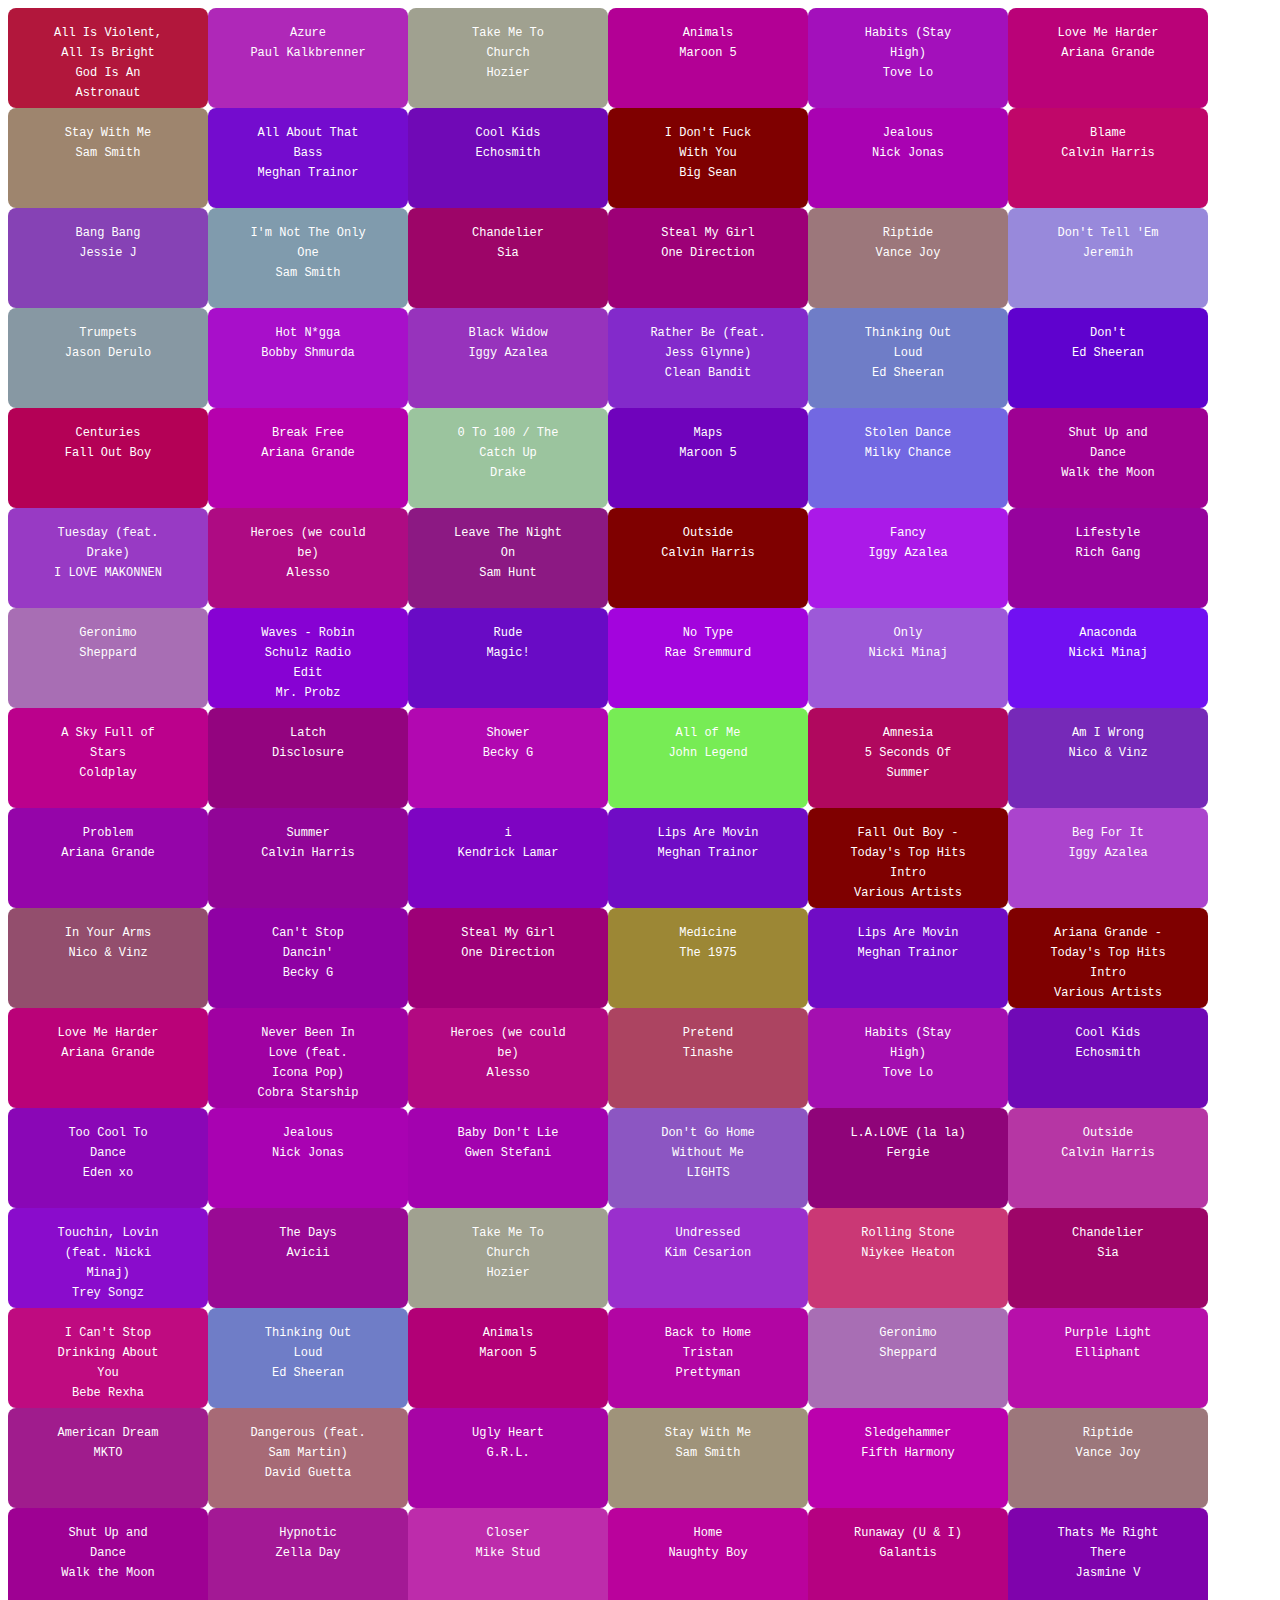
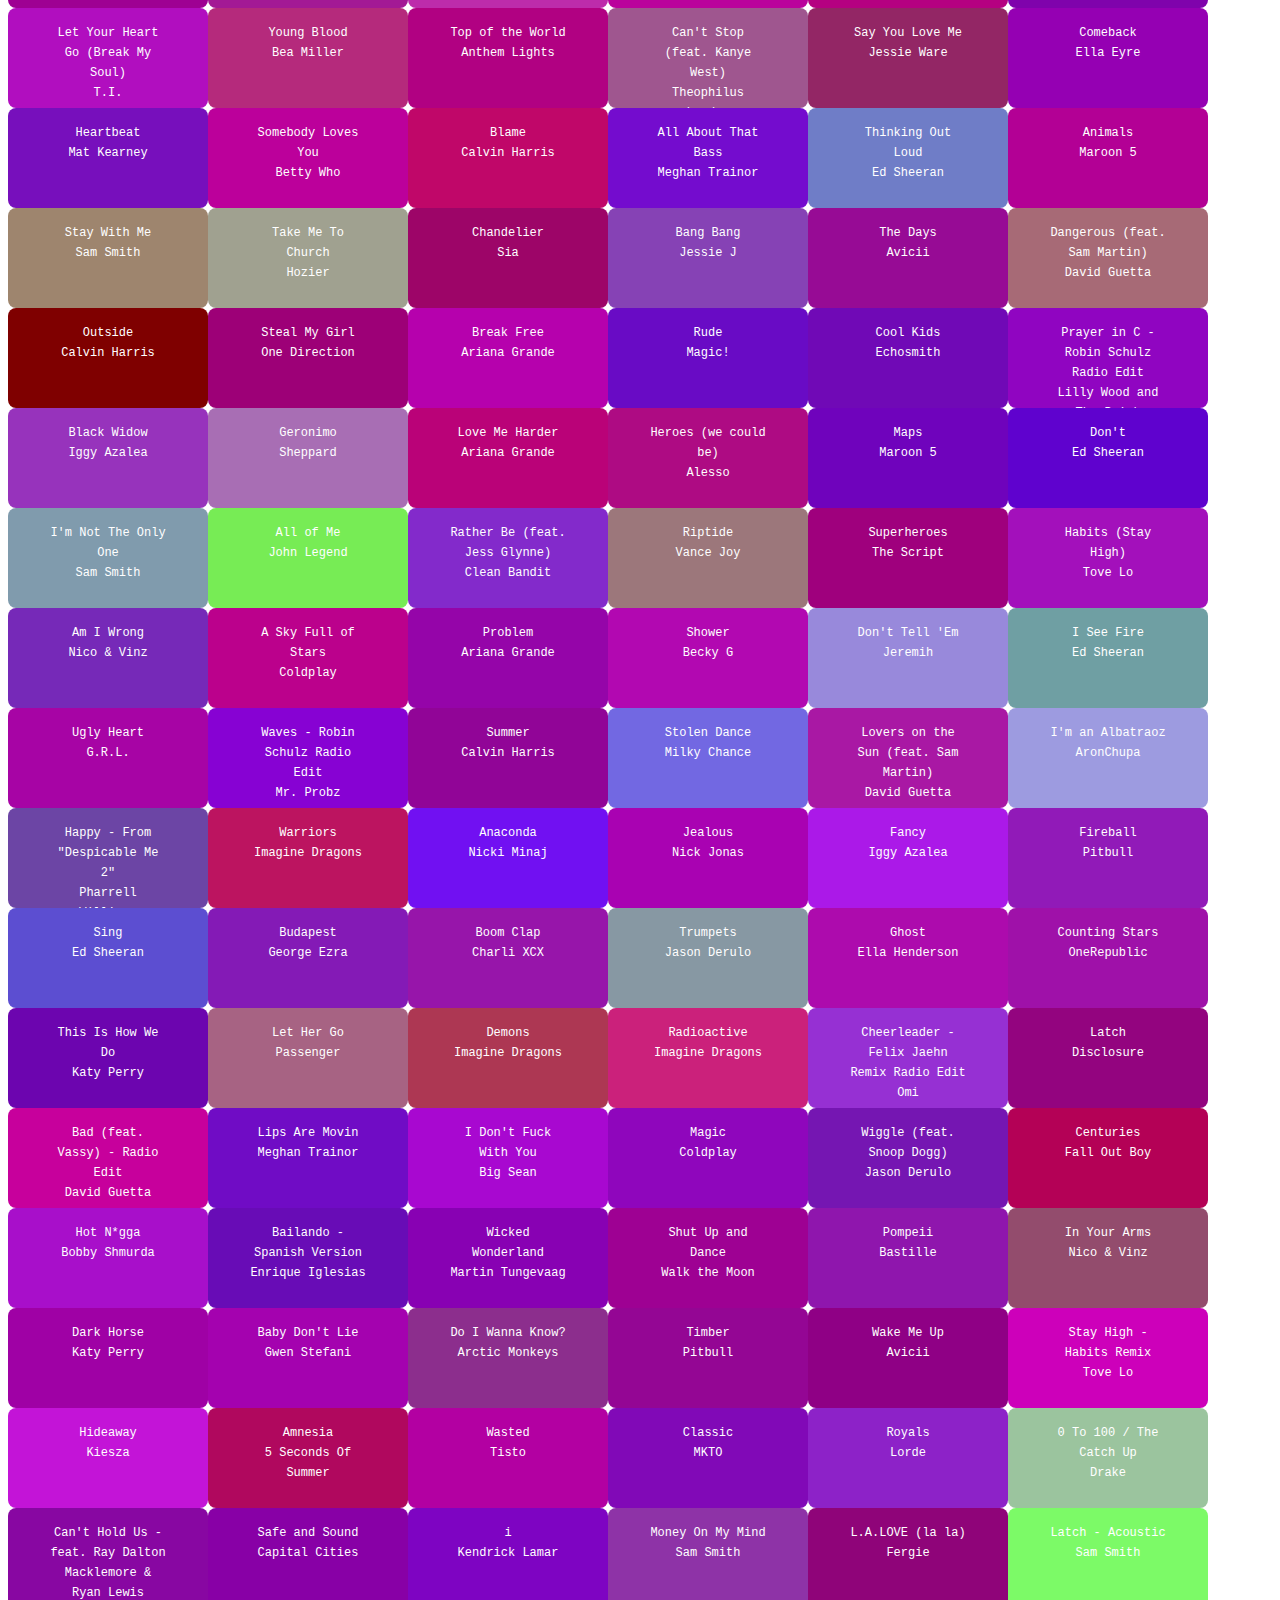
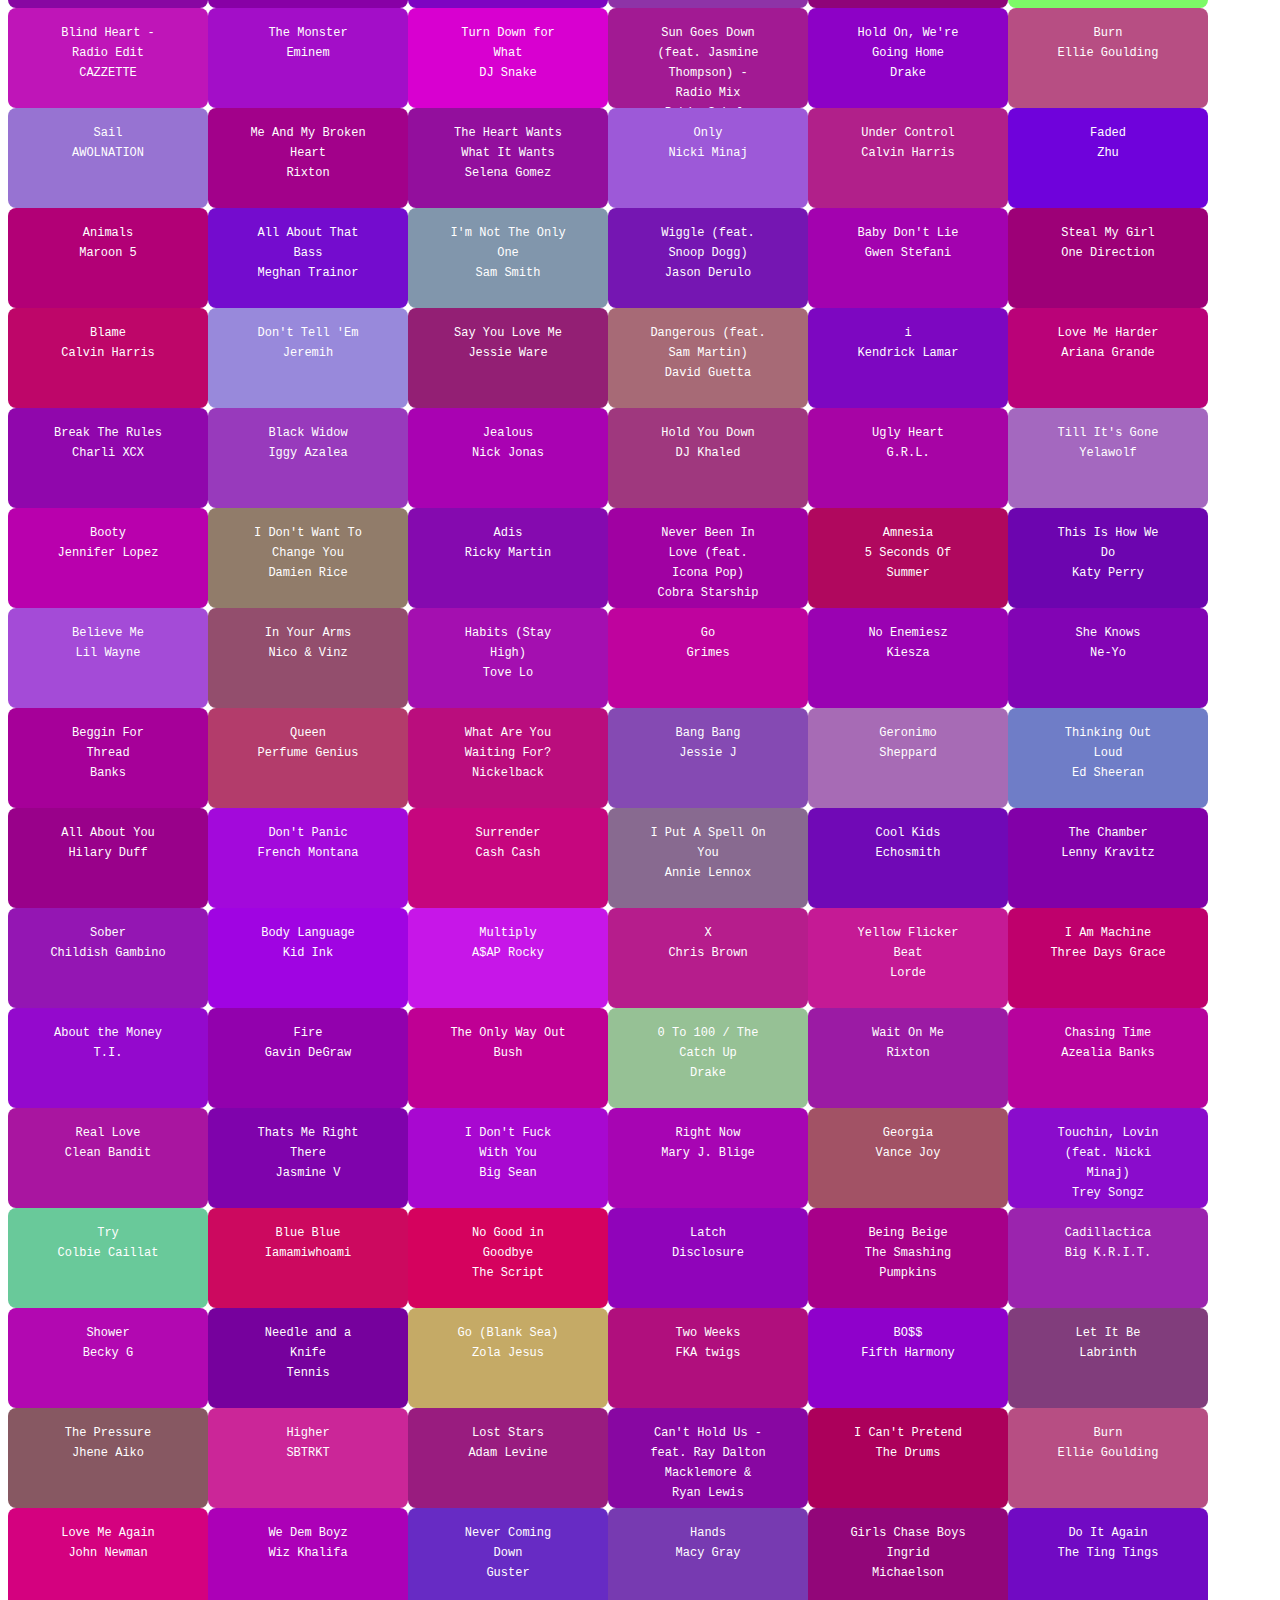
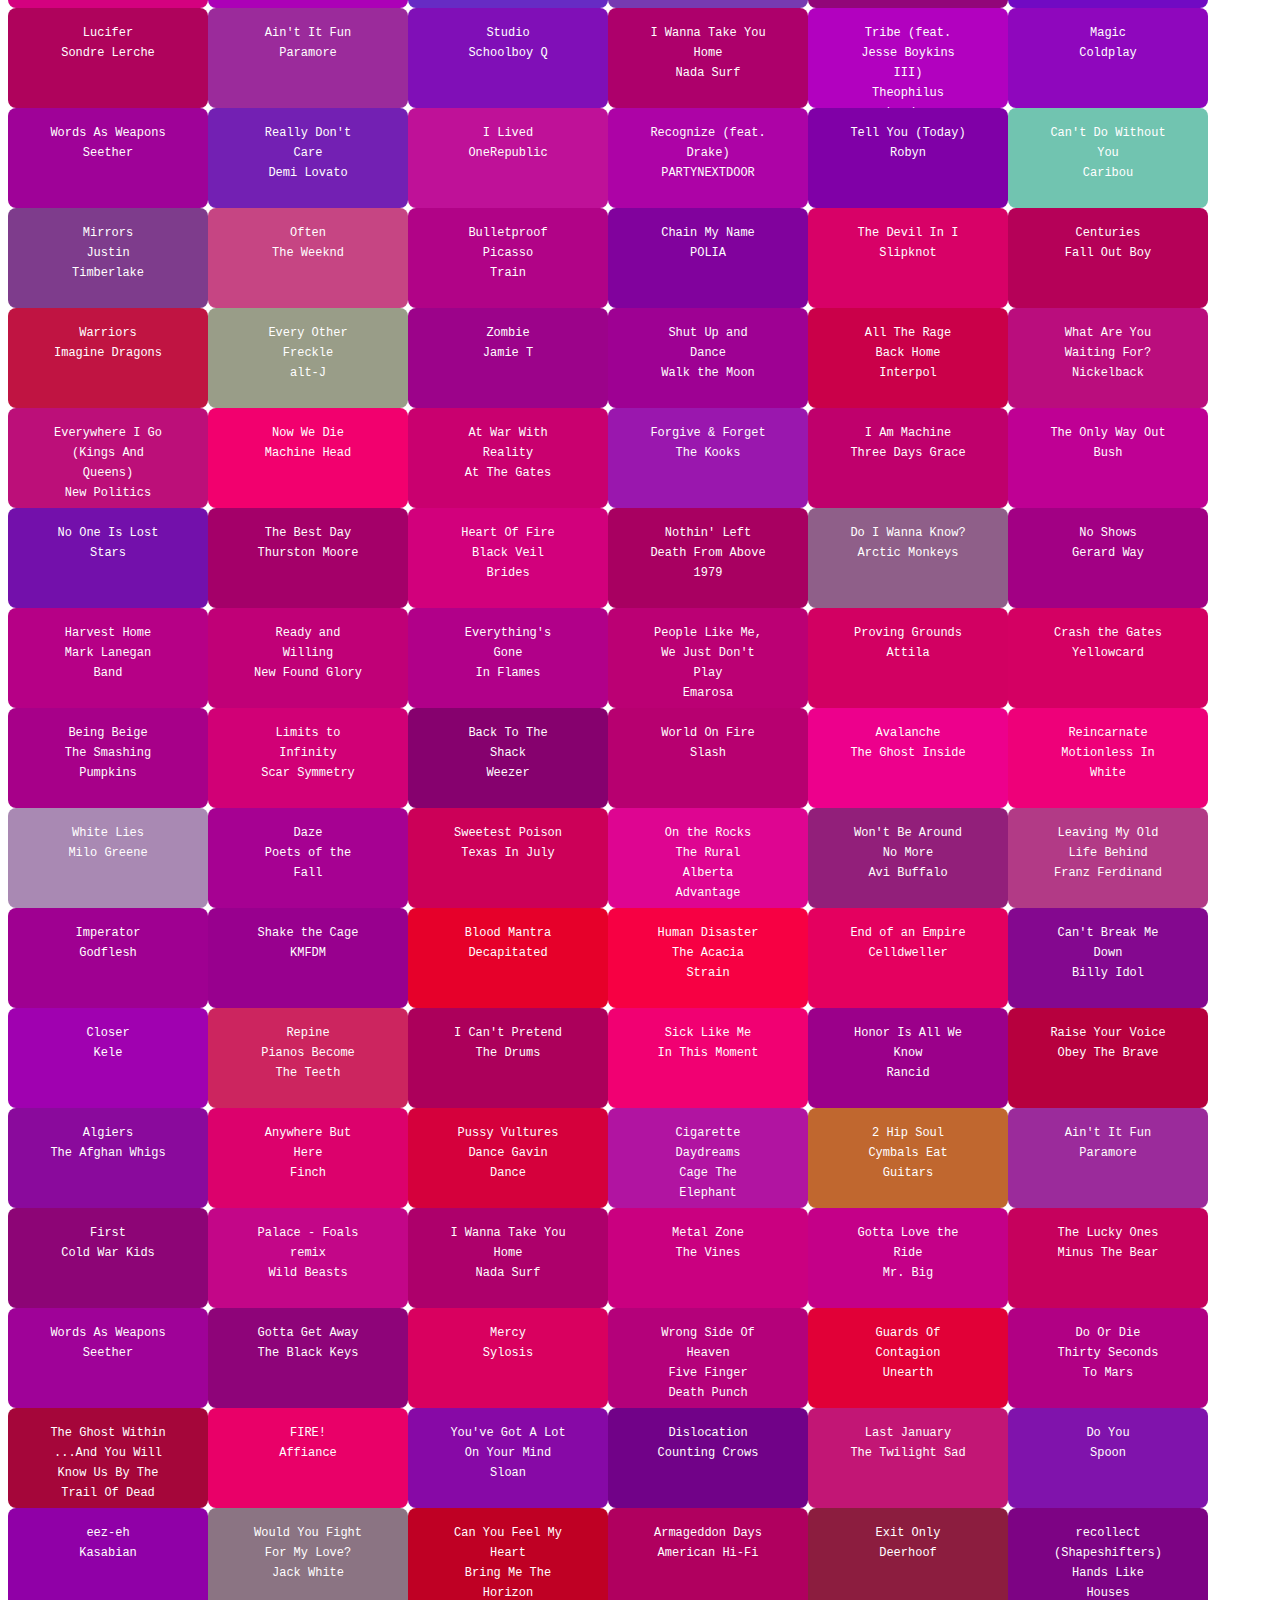
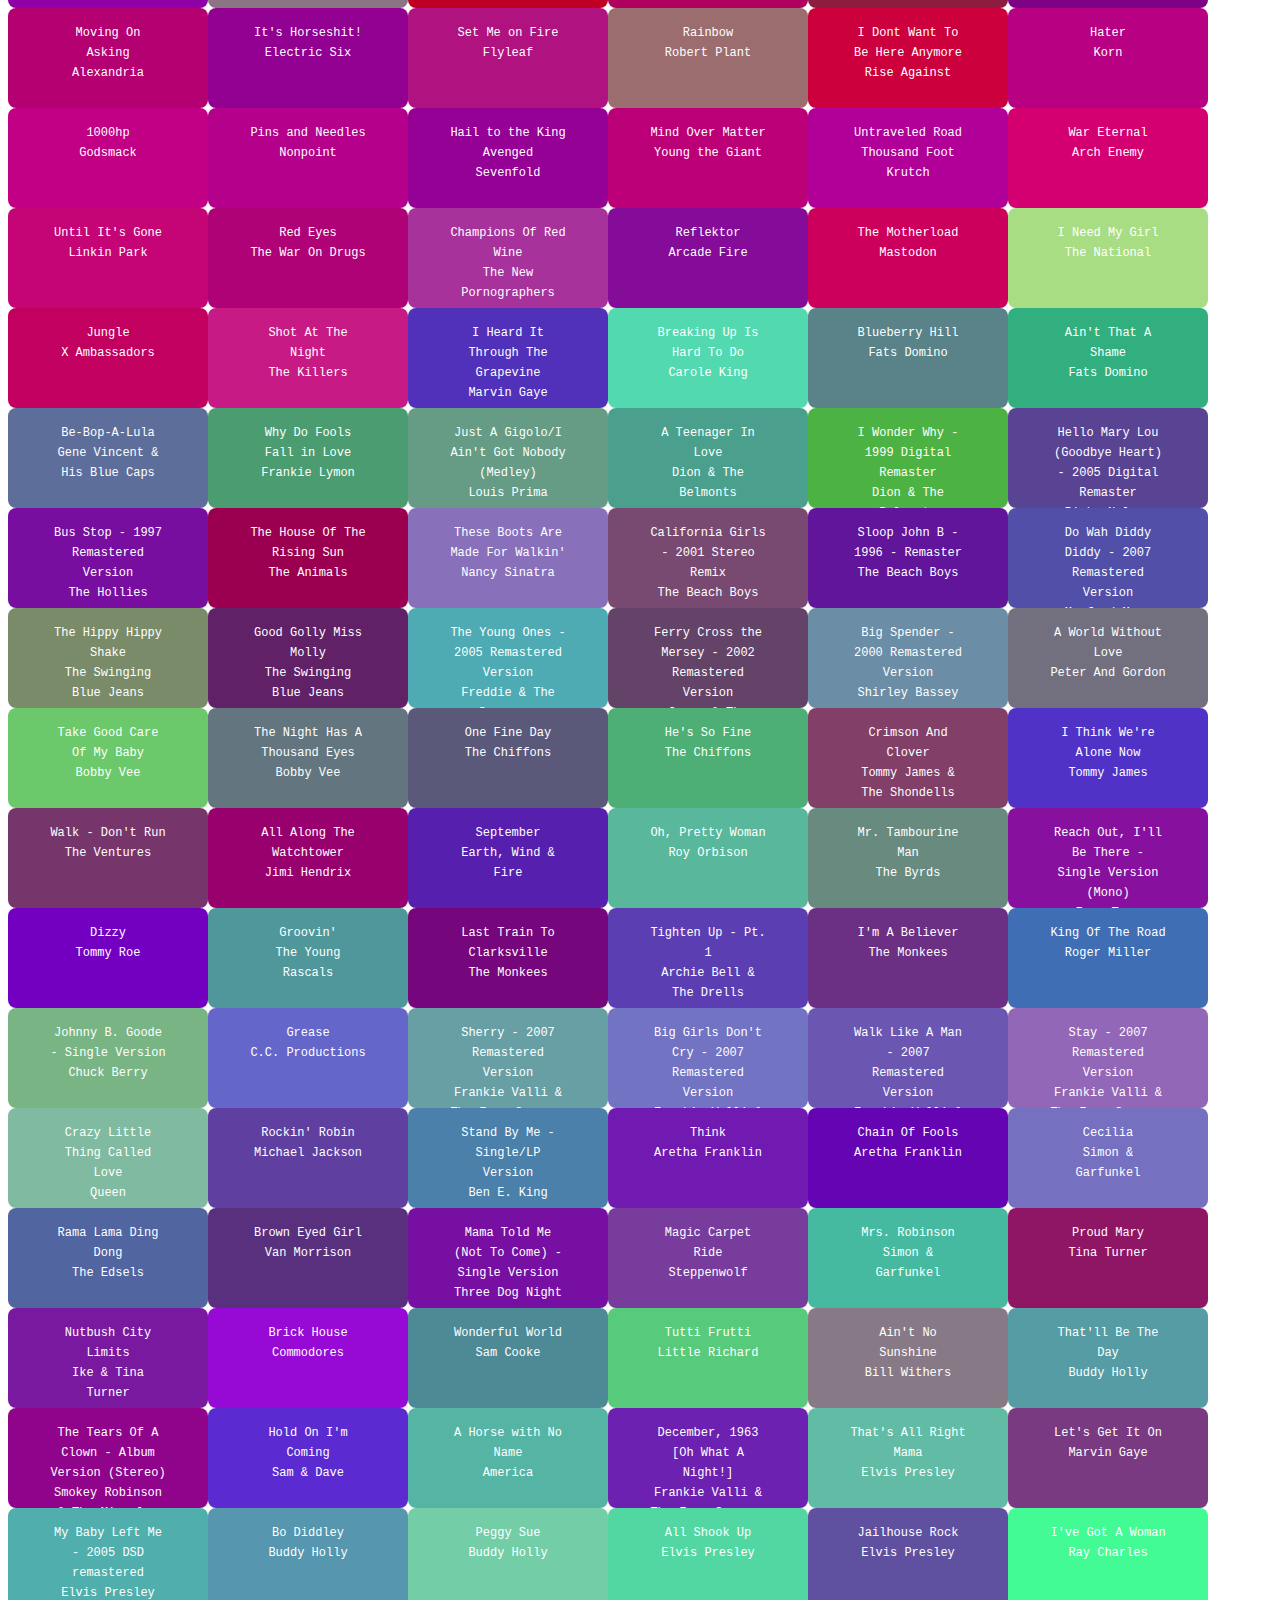
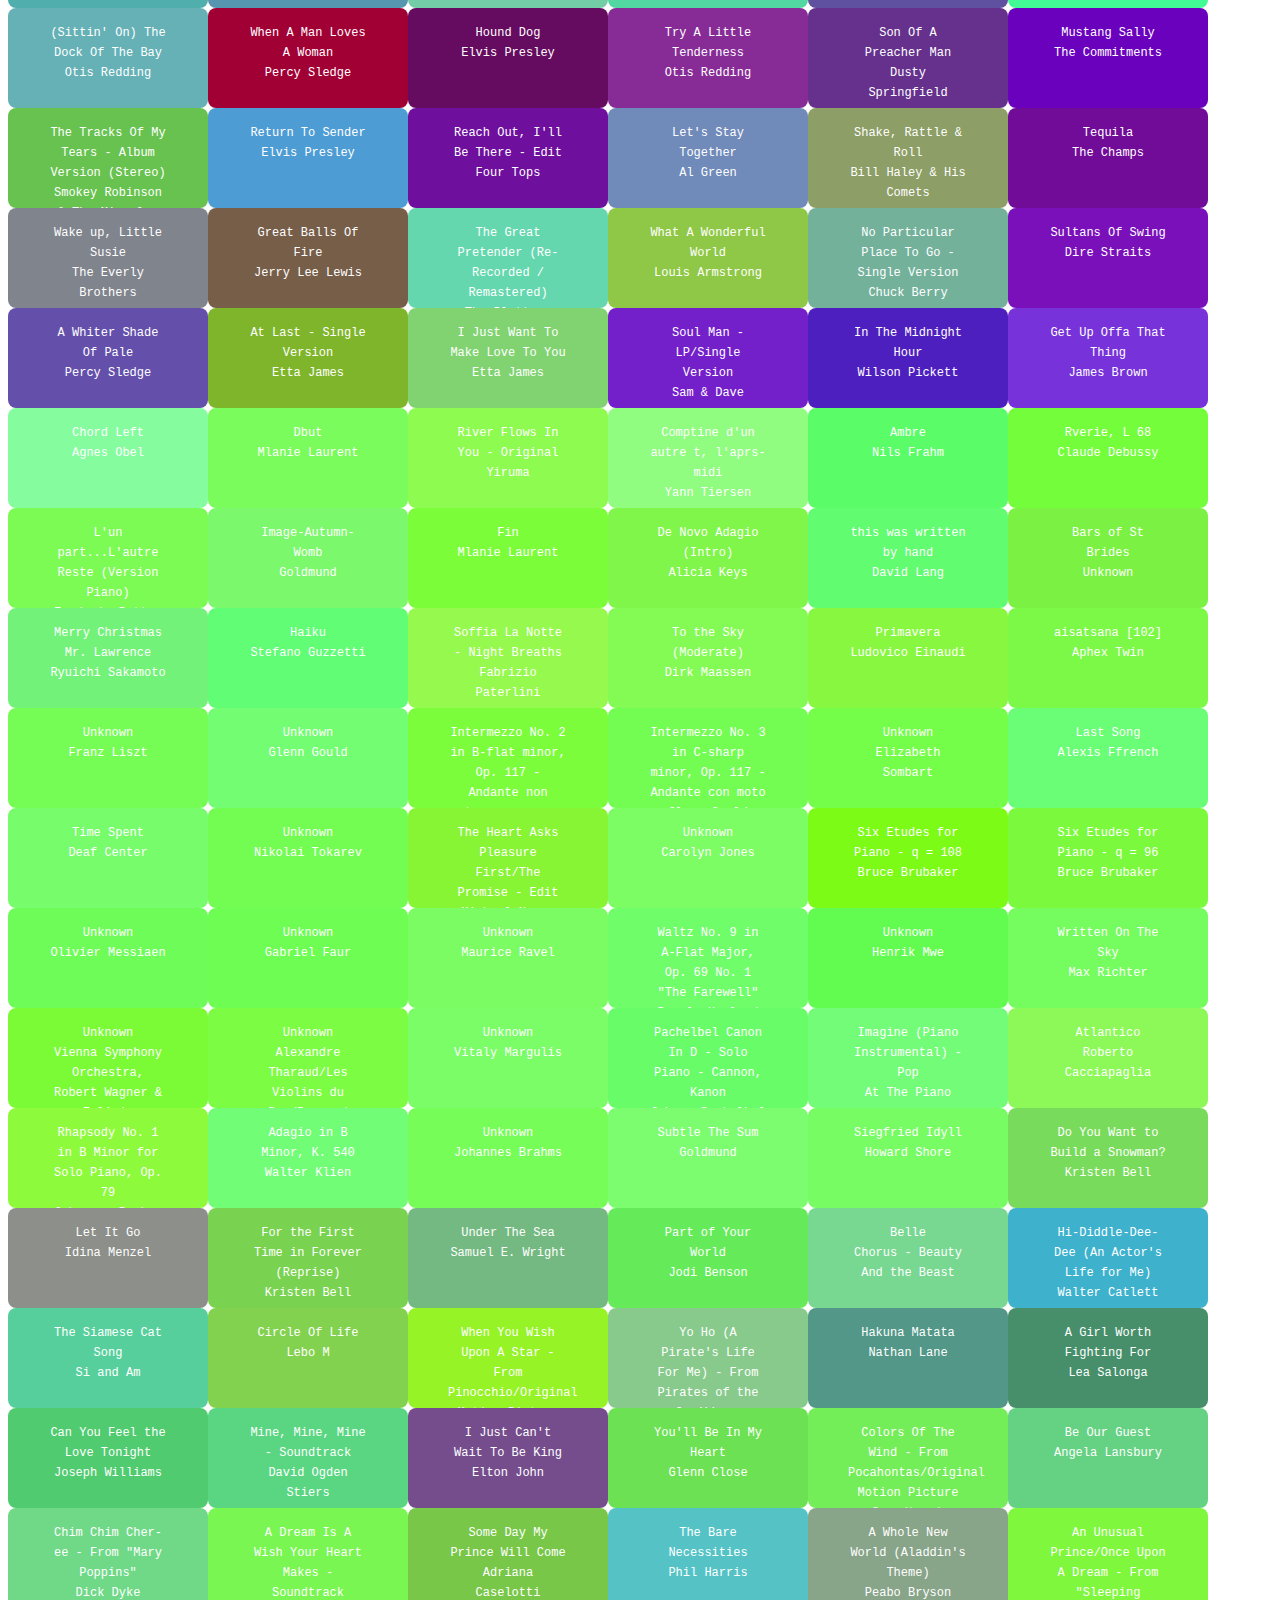
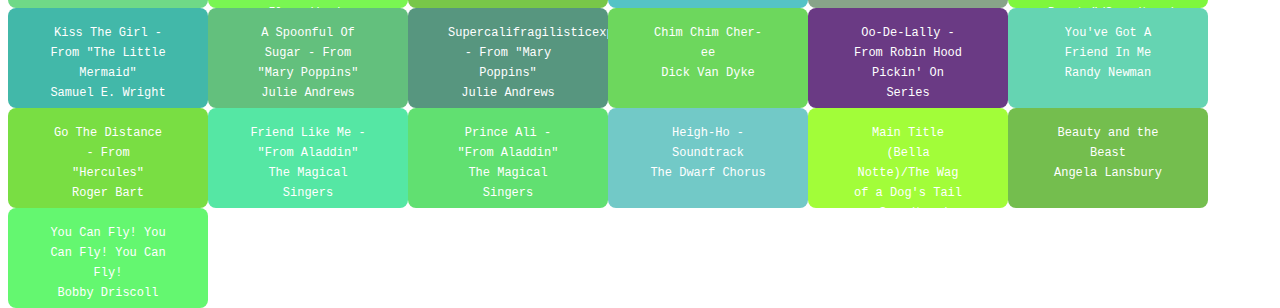
<file: cs467-mobile/data/colorise_songs-master/index.html>
<!DOCTYPE html>
<html>
<head lang="en">
    <meta charset="UTF-8">
    <title>Audio Visualization</title>
    <style>
        body {background-color:#ffffff;} 
        div {
            height:100px;
            width:200px;
            float:left;
            margin-left:0px;
            margin-top:0px;
            border-radius:8px;
        }   
        p {
            float:center;
            font-size:12px;
            font-family: Courier;
            color: white;
            text-align: center;
            vertical-align: middle;
            line-height:20px;
            width:60%;
            margin:15px auto;
        }
    </style>
</head>
<body>

    <div style="background-color:#b2173c;opacity:1;">
        <p>All Is Violent, All Is Bright<br>God Is An Astronaut</p>
    </div>

    <div style="background-color:#af28b8;opacity:1;">
        <p>Azure<br>Paul Kalkbrenner</p>
    </div>

    <div style="background-color:#a0a190;opacity:1;">
        <p>Take Me To Church<br>Hozier</p>
    </div>

    <div style="background-color:#b30095;opacity:1;">
        <p>Animals<br>Maroon 5</p>
    </div>

    <div style="background-color:#a310bb;opacity:1;">
        <p>Habits (Stay High)<br>Tove Lo</p>
    </div>

    <div style="background-color:#ba0278;opacity:1;">
        <p>Love Me Harder<br>Ariana Grande</p>
    </div>

    <div style="background-color:#9e856e;opacity:1;">
        <p>Stay With Me<br>Sam Smith</p>
    </div>

    <div style="background-color:#740cce;opacity:1;">
        <p>All About That Bass<br>Meghan Trainor</p>
    </div>

    <div style="background-color:#7009b6;opacity:1;">
        <p>Cool Kids<br>Echosmith</p>
    </div>

    <div style="background-color:#7f0000;opacity:1;">
        <p>I Don't Fuck With You<br>Big Sean</p>
    </div>

    <div style="background-color:#a902b2;opacity:1;">
        <p>Jealous<br>Nick Jonas</p>
    </div>

    <div style="background-color:#c00769;opacity:1;">
        <p>Blame<br>Calvin Harris</p>
    </div>

    <div style="background-color:#8642b5;opacity:1;">
        <p>Bang Bang<br>Jessie J</p>
    </div>

    <div style="background-color:#809bad;opacity:1;">
        <p>I'm Not The Only One<br>Sam Smith</p>
    </div>

    <div style="background-color:#9d0568;opacity:1;">
        <p>Chandelier<br>Sia</p>
    </div>

    <div style="background-color:#9d0077;opacity:1;">
        <p>Steal My Girl<br>One Direction</p>
    </div>

    <div style="background-color:#9c777b;opacity:1;">
        <p>Riptide<br>Vance Joy</p>
    </div>

    <div style="background-color:#9889db;opacity:1;">
        <p>Don't Tell 'Em<br>Jeremih</p>
    </div>

    <div style="background-color:#8798a3;opacity:1;">
        <p>Trumpets<br>Jason Derulo</p>
    </div>

    <div style="background-color:#a80fca;opacity:1;">
        <p>Hot N*gga<br>Bobby Shmurda</p>
    </div>

    <div style="background-color:#9733bc;opacity:1;">
        <p>Black Widow<br>Iggy Azalea</p>
    </div>

    <div style="background-color:#832acb;opacity:1;">
        <p>Rather Be (feat. Jess Glynne)<br>Clean Bandit</p>
    </div>

    <div style="background-color:#6f7dc7;opacity:1;">
        <p>Thinking Out Loud<br>Ed Sheeran</p>
    </div>

    <div style="background-color:#5f02ce;opacity:1;">
        <p>Don't<br>Ed Sheeran</p>
    </div>

    <div style="background-color:#b40156;opacity:1;">
        <p>Centuries<br>Fall Out Boy</p>
    </div>

    <div style="background-color:#b601ad;opacity:1;">
        <p>Break Free<br>Ariana Grande</p>
    </div>

    <div style="background-color:#9bc49e;opacity:1;">
        <p>0 To 100 / The Catch Up<br>Drake</p>
    </div>

    <div style="background-color:#6f03bc;opacity:1;">
        <p>Maps<br>Maroon 5</p>
    </div>

    <div style="background-color:#7268e2;opacity:1;">
        <p>Stolen Dance<br>Milky Chance</p>
    </div>

    <div style="background-color:#9e0193;opacity:1;">
        <p>Shut Up and Dance<br>Walk the Moon</p>
    </div>

    <div style="background-color:#983ac4;opacity:1;">
        <p>Tuesday (feat. Drake)<br>I LOVE MAKONNEN</p>
    </div>

    <div style="background-color:#ae0b83;opacity:1;">
        <p>Heroes (we could be)<br>Alesso</p>
    </div>

    <div style="background-color:#8c1983;opacity:1;">
        <p>Leave The Night On<br>Sam Hunt</p>
    </div>

    <div style="background-color:#7f0000;opacity:1;">
        <p>Outside<br>Calvin Harris</p>
    </div>

    <div style="background-color:#ab19e8;opacity:1;">
        <p>Fancy<br>Iggy Azalea</p>
    </div>

    <div style="background-color:#96039d;opacity:1;">
        <p>Lifestyle<br>Rich Gang</p>
    </div>

    <div style="background-color:#a86eb4;opacity:1;">
        <p>Geronimo<br>Sheppard</p>
    </div>

    <div style="background-color:#8702d3;opacity:1;">
        <p>Waves - Robin Schulz Radio Edit<br>Mr. Probz</p>
    </div>

    <div style="background-color:#690bc5;opacity:1;">
        <p>Rude<br>Magic!</p>
    </div>

    <div style="background-color:#a304dd;opacity:1;">
        <p>No Type<br>Rae Sremmurd</p>
    </div>

    <div style="background-color:#9d59d8;opacity:1;">
        <p>Only<br>Nicki Minaj</p>
    </div>

    <div style="background-color:#7110f2;opacity:1;">
        <p>Anaconda<br>Nicki Minaj</p>
    </div>

    <div style="background-color:#bb018c;opacity:1;">
        <p>A Sky Full of Stars<br>Coldplay</p>
    </div>

    <div style="background-color:#93047f;opacity:1;">
        <p>Latch<br>Disclosure</p>
    </div>

    <div style="background-color:#b208b1;opacity:1;">
        <p>Shower<br>Becky G</p>
    </div>

    <div style="background-color:#77ec55;opacity:1;">
        <p>All of Me<br>John Legend</p>
    </div>

    <div style="background-color:#b0085e;opacity:1;">
        <p>Amnesia<br>5 Seconds Of Summer</p>
    </div>

    <div style="background-color:#7629b8;opacity:1;">
        <p>Am I Wrong<br>Nico & Vinz</p>
    </div>

    <div style="background-color:#9505a9;opacity:1;">
        <p>Problem<br>Ariana Grande</p>
    </div>

    <div style="background-color:#910597;opacity:1;">
        <p>Summer<br>Calvin Harris</p>
    </div>

    <div style="background-color:#7e04c2;opacity:1;">
        <p>i<br>Kendrick Lamar</p>
    </div>

    <div style="background-color:#700cc5;opacity:1;">
        <p>Lips Are Movin<br>Meghan Trainor</p>
    </div>

    <div style="background-color:#7f0000;opacity:1;">
        <p>Fall Out Boy - Today's Top Hits Intro<br>Various Artists</p>
    </div>

    <div style="background-color:#ab44cd;opacity:1;">
        <p>Beg For It<br>Iggy Azalea</p>
    </div>

    <div style="background-color:#934e6d;opacity:1;">
        <p>In Your Arms<br>Nico & Vinz</p>
    </div>

    <div style="background-color:#8f01a4;opacity:1;">
        <p>Can't Stop Dancin'<br>Becky G</p>
    </div>

    <div style="background-color:#9d0077;opacity:1;">
        <p>Steal My Girl<br>One Direction</p>
    </div>

    <div style="background-color:#9c8735;opacity:1;">
        <p>Medicine<br>The 1975</p>
    </div>

    <div style="background-color:#700cc5;opacity:1;">
        <p>Lips Are Movin<br>Meghan Trainor</p>
    </div>

    <div style="background-color:#7f0000;opacity:1;">
        <p>Ariana Grande - Today's Top Hits Intro<br>Various Artists</p>
    </div>

    <div style="background-color:#ba0278;opacity:1;">
        <p>Love Me Harder<br>Ariana Grande</p>
    </div>

    <div style="background-color:#a001a2;opacity:1;">
        <p>Never Been In Love (feat. Icona Pop)<br>Cobra Starship</p>
    </div>

    <div style="background-color:#b20981;opacity:1;">
        <p>Heroes (we could be)<br>Alesso</p>
    </div>

    <div style="background-color:#ac4461;opacity:1;">
        <p>Pretend<br>Tinashe</p>
    </div>

    <div style="background-color:#a40fb0;opacity:1;">
        <p>Habits (Stay High)<br>Tove Lo</p>
    </div>

    <div style="background-color:#7009b6;opacity:1;">
        <p>Cool Kids<br>Echosmith</p>
    </div>

    <div style="background-color:#8a07b6;opacity:1;">
        <p>Too Cool To Dance<br>Eden xo</p>
    </div>

    <div style="background-color:#a902b2;opacity:1;">
        <p>Jealous<br>Nick Jonas</p>
    </div>

    <div style="background-color:#a302af;opacity:1;">
        <p>Baby Don't Lie<br>Gwen Stefani</p>
    </div>

    <div style="background-color:#8c56c2;opacity:1;">
        <p>Don't Go Home Without Me<br>LIGHTS</p>
    </div>

    <div style="background-color:#8f0479;opacity:1;">
        <p>L.A.LOVE (la la)<br>Fergie</p>
    </div>

    <div style="background-color:#b636a4;opacity:1;">
        <p>Outside<br>Calvin Harris</p>
    </div>

    <div style="background-color:#8a0ccc;opacity:1;">
        <p>Touchin, Lovin (feat. Nicki Minaj)<br>Trey Songz</p>
    </div>

    <div style="background-color:#990a94;opacity:1;">
        <p>The Days<br>Avicii</p>
    </div>

    <div style="background-color:#a0a190;opacity:1;">
        <p>Take Me To Church<br>Hozier</p>
    </div>

    <div style="background-color:#9a2fcd;opacity:1;">
        <p>Undressed<br>Kim Cesarion</p>
    </div>

    <div style="background-color:#ca3875;opacity:1;">
        <p>Rolling Stone<br>Niykee Heaton</p>
    </div>

    <div style="background-color:#9d0568;opacity:1;">
        <p>Chandelier<br>Sia</p>
    </div>

    <div style="background-color:#bf0b80;opacity:1;">
        <p>I Can't Stop Drinking About You<br>Bebe Rexha</p>
    </div>

    <div style="background-color:#6f7dc7;opacity:1;">
        <p>Thinking Out Loud<br>Ed Sheeran</p>
    </div>

    <div style="background-color:#b20076;opacity:1;">
        <p>Animals<br>Maroon 5</p>
    </div>

    <div style="background-color:#b205a3;opacity:1;">
        <p>Back to Home<br>Tristan Prettyman</p>
    </div>

    <div style="background-color:#a86eb4;opacity:1;">
        <p>Geronimo<br>Sheppard</p>
    </div>

    <div style="background-color:#b70faa;opacity:1;">
        <p>Purple Light<br>Elliphant</p>
    </div>

    <div style="background-color:#a01c8d;opacity:1;">
        <p>American Dream<br>MKTO</p>
    </div>

    <div style="background-color:#a76a76;opacity:1;">
        <p>Dangerous (feat. Sam Martin)<br>David Guetta</p>
    </div>

    <div style="background-color:#a704a5;opacity:1;">
        <p>Ugly Heart<br>G.R.L.</p>
    </div>

    <div style="background-color:#9f937a;opacity:1;">
        <p>Stay With Me<br>Sam Smith</p>
    </div>

    <div style="background-color:#bb01ad;opacity:1;">
        <p>Sledgehammer<br>Fifth Harmony</p>
    </div>

    <div style="background-color:#9c777b;opacity:1;">
        <p>Riptide<br>Vance Joy</p>
    </div>

    <div style="background-color:#9e0193;opacity:1;">
        <p>Shut Up and Dance<br>Walk the Moon</p>
    </div>

    <div style="background-color:#a31995;opacity:1;">
        <p>Hypnotic<br>Zella Day</p>
    </div>

    <div style="background-color:#bd2cab;opacity:1;">
        <p>Closer<br>Mike Stud</p>
    </div>

    <div style="background-color:#ba029c;opacity:1;">
        <p>Home<br>Naughty Boy</p>
    </div>

    <div style="background-color:#b50181;opacity:1;">
        <p>Runaway (U & I)<br>Galantis</p>
    </div>

    <div style="background-color:#7f03ac;opacity:1;">
        <p>Thats Me Right There<br>Jasmine V</p>
    </div>

    <div style="background-color:#b10ebf;opacity:1;">
        <p>Let Your Heart Go (Break My Soul)<br>T.I.</p>
    </div>

    <div style="background-color:#b52a7c;opacity:1;">
        <p>Young Blood<br>Bea Miller</p>
    </div>

    <div style="background-color:#b10182;opacity:1;">
        <p>Top of the World<br>Anthem Lights</p>
    </div>

    <div style="background-color:#9f568f;opacity:1;">
        <p>Can't Stop (feat. Kanye West)<br>Theophilus London</p>
    </div>

    <div style="background-color:#932665;opacity:1;">
        <p>Say You Love Me<br>Jessie Ware</p>
    </div>

    <div style="background-color:#9500b3;opacity:1;">
        <p>Comeback<br>Ella Eyre</p>
    </div>

    <div style="background-color:#770fbc;opacity:1;">
        <p>Heartbeat<br>Mat Kearney</p>
    </div>

    <div style="background-color:#bc009b;opacity:1;">
        <p>Somebody Loves You<br>Betty Who</p>
    </div>

    <div style="background-color:#c00769;opacity:1;">
        <p>Blame<br>Calvin Harris</p>
    </div>

    <div style="background-color:#740cce;opacity:1;">
        <p>All About That Bass<br>Meghan Trainor</p>
    </div>

    <div style="background-color:#6f7dc7;opacity:1;">
        <p>Thinking Out Loud<br>Ed Sheeran</p>
    </div>

    <div style="background-color:#b30095;opacity:1;">
        <p>Animals<br>Maroon 5</p>
    </div>

    <div style="background-color:#9e856e;opacity:1;">
        <p>Stay With Me<br>Sam Smith</p>
    </div>

    <div style="background-color:#a0a190;opacity:1;">
        <p>Take Me To Church<br>Hozier</p>
    </div>

    <div style="background-color:#9d0568;opacity:1;">
        <p>Chandelier<br>Sia</p>
    </div>

    <div style="background-color:#8642b5;opacity:1;">
        <p>Bang Bang<br>Jessie J</p>
    </div>

    <div style="background-color:#970b95;opacity:1;">
        <p>The Days<br>Avicii</p>
    </div>

    <div style="background-color:#a76a76;opacity:1;">
        <p>Dangerous (feat. Sam Martin)<br>David Guetta</p>
    </div>

    <div style="background-color:#7f0000;opacity:1;">
        <p>Outside<br>Calvin Harris</p>
    </div>

    <div style="background-color:#9d0077;opacity:1;">
        <p>Steal My Girl<br>One Direction</p>
    </div>

    <div style="background-color:#b601ad;opacity:1;">
        <p>Break Free<br>Ariana Grande</p>
    </div>

    <div style="background-color:#690bc5;opacity:1;">
        <p>Rude<br>Magic!</p>
    </div>

    <div style="background-color:#7009b6;opacity:1;">
        <p>Cool Kids<br>Echosmith</p>
    </div>

    <div style="background-color:#9005c1;opacity:1;">
        <p>Prayer in C - Robin Schulz Radio Edit<br>Lilly Wood and The Prick</p>
    </div>

    <div style="background-color:#9733bc;opacity:1;">
        <p>Black Widow<br>Iggy Azalea</p>
    </div>

    <div style="background-color:#a86eb4;opacity:1;">
        <p>Geronimo<br>Sheppard</p>
    </div>

    <div style="background-color:#ba0278;opacity:1;">
        <p>Love Me Harder<br>Ariana Grande</p>
    </div>

    <div style="background-color:#ae0b83;opacity:1;">
        <p>Heroes (we could be)<br>Alesso</p>
    </div>

    <div style="background-color:#6f03bc;opacity:1;">
        <p>Maps<br>Maroon 5</p>
    </div>

    <div style="background-color:#5f02ce;opacity:1;">
        <p>Don't<br>Ed Sheeran</p>
    </div>

    <div style="background-color:#809bad;opacity:1;">
        <p>I'm Not The Only One<br>Sam Smith</p>
    </div>

    <div style="background-color:#77ec55;opacity:1;">
        <p>All of Me<br>John Legend</p>
    </div>

    <div style="background-color:#832acb;opacity:1;">
        <p>Rather Be (feat. Jess Glynne)<br>Clean Bandit</p>
    </div>

    <div style="background-color:#9c777b;opacity:1;">
        <p>Riptide<br>Vance Joy</p>
    </div>

    <div style="background-color:#9f007d;opacity:1;">
        <p>Superheroes<br>The Script</p>
    </div>

    <div style="background-color:#a310bb;opacity:1;">
        <p>Habits (Stay High)<br>Tove Lo</p>
    </div>

    <div style="background-color:#7629b8;opacity:1;">
        <p>Am I Wrong<br>Nico & Vinz</p>
    </div>

    <div style="background-color:#bb018c;opacity:1;">
        <p>A Sky Full of Stars<br>Coldplay</p>
    </div>

    <div style="background-color:#9505a9;opacity:1;">
        <p>Problem<br>Ariana Grande</p>
    </div>

    <div style="background-color:#b208b1;opacity:1;">
        <p>Shower<br>Becky G</p>
    </div>

    <div style="background-color:#9889db;opacity:1;">
        <p>Don't Tell 'Em<br>Jeremih</p>
    </div>

    <div style="background-color:#6f9fa3;opacity:1;">
        <p>I See Fire<br>Ed Sheeran</p>
    </div>

    <div style="background-color:#a704a5;opacity:1;">
        <p>Ugly Heart<br>G.R.L.</p>
    </div>

    <div style="background-color:#8702d3;opacity:1;">
        <p>Waves - Robin Schulz Radio Edit<br>Mr. Probz</p>
    </div>

    <div style="background-color:#910597;opacity:1;">
        <p>Summer<br>Calvin Harris</p>
    </div>

    <div style="background-color:#7268e2;opacity:1;">
        <p>Stolen Dance<br>Milky Chance</p>
    </div>

    <div style="background-color:#a918a4;opacity:1;">
        <p>Lovers on the Sun (feat. Sam Martin)<br>David Guetta</p>
    </div>

    <div style="background-color:#9d9be0;opacity:1;">
        <p>I'm an Albatraoz<br>AronChupa</p>
    </div>

    <div style="background-color:#6c45a5;opacity:1;">
        <p>Happy - From "Despicable Me 2"<br>Pharrell Williams</p>
    </div>

    <div style="background-color:#bc1460;opacity:1;">
        <p>Warriors<br>Imagine Dragons</p>
    </div>

    <div style="background-color:#7110f2;opacity:1;">
        <p>Anaconda<br>Nicki Minaj</p>
    </div>

    <div style="background-color:#a902b2;opacity:1;">
        <p>Jealous<br>Nick Jonas</p>
    </div>

    <div style="background-color:#ab19e8;opacity:1;">
        <p>Fancy<br>Iggy Azalea</p>
    </div>

    <div style="background-color:#911ab8;opacity:1;">
        <p>Fireball<br>Pitbull</p>
    </div>

    <div style="background-color:#5c4ed1;opacity:1;">
        <p>Sing<br>Ed Sheeran</p>
    </div>

    <div style="background-color:#841ab6;opacity:1;">
        <p>Budapest<br>George Ezra</p>
    </div>

    <div style="background-color:#9715aa;opacity:1;">
        <p>Boom Clap<br>Charli XCX</p>
    </div>

    <div style="background-color:#8798a3;opacity:1;">
        <p>Trumpets<br>Jason Derulo</p>
    </div>

    <div style="background-color:#ad0bad;opacity:1;">
        <p>Ghost<br>Ella Henderson</p>
    </div>

    <div style="background-color:#9f11a9;opacity:1;">
        <p>Counting Stars<br>OneRepublic</p>
    </div>

    <div style="background-color:#6c05af;opacity:1;">
        <p>This Is How We Do<br>Katy Perry</p>
    </div>

    <div style="background-color:#a76383;opacity:1;">
        <p>Let Her Go<br>Passenger</p>
    </div>

    <div style="background-color:#ad3753;opacity:1;">
        <p>Demons<br>Imagine Dragons</p>
    </div>

    <div style="background-color:#cb217b;opacity:1;">
        <p>Radioactive<br>Imagine Dragons</p>
    </div>

    <div style="background-color:#9630d3;opacity:1;">
        <p>Cheerleader - Felix Jaehn Remix Radio Edit<br>Omi</p>
    </div>

    <div style="background-color:#93047f;opacity:1;">
        <p>Latch<br>Disclosure</p>
    </div>

    <div style="background-color:#c7009c;opacity:1;">
        <p>Bad (feat. Vassy) - Radio Edit<br>David Guetta</p>
    </div>

    <div style="background-color:#700cc5;opacity:1;">
        <p>Lips Are Movin<br>Meghan Trainor</p>
    </div>

    <div style="background-color:#a808d0;opacity:1;">
        <p>I Don't Fuck With You<br>Big Sean</p>
    </div>

    <div style="background-color:#8f06bc;opacity:1;">
        <p>Magic<br>Coldplay</p>
    </div>

    <div style="background-color:#7516b2;opacity:1;">
        <p>Wiggle (feat. Snoop Dogg)<br>Jason Derulo</p>
    </div>

    <div style="background-color:#b40156;opacity:1;">
        <p>Centuries<br>Fall Out Boy</p>
    </div>

    <div style="background-color:#a80fca;opacity:1;">
        <p>Hot N*gga<br>Bobby Shmurda</p>
    </div>

    <div style="background-color:#680cb6;opacity:1;">
        <p>Bailando - Spanish Version<br>Enrique Iglesias</p>
    </div>

    <div style="background-color:#8801b3;opacity:1;">
        <p>Wicked Wonderland<br>Martin Tungevaag</p>
    </div>

    <div style="background-color:#9e0193;opacity:1;">
        <p>Shut Up and Dance<br>Walk the Moon</p>
    </div>

    <div style="background-color:#8f16ad;opacity:1;">
        <p>Pompeii<br>Bastille</p>
    </div>

    <div style="background-color:#934c6d;opacity:1;">
        <p>In Your Arms<br>Nico & Vinz</p>
    </div>

    <div style="background-color:#9f01a5;opacity:1;">
        <p>Dark Horse<br>Katy Perry</p>
    </div>

    <div style="background-color:#a402af;opacity:1;">
        <p>Baby Don't Lie<br>Gwen Stefani</p>
    </div>

    <div style="background-color:#8c2e8d;opacity:1;">
        <p>Do I Wanna Know?<br>Arctic Monkeys</p>
    </div>

    <div style="background-color:#940694;opacity:1;">
        <p>Timber<br>Pitbull</p>
    </div>

    <div style="background-color:#8f0085;opacity:1;">
        <p>Wake Me Up<br>Avicii</p>
    </div>

    <div style="background-color:#cd00ba;opacity:1;">
        <p>Stay High - Habits Remix<br>Tove Lo</p>
    </div>

    <div style="background-color:#c314d7;opacity:1;">
        <p>Hideaway<br>Kiesza</p>
    </div>

    <div style="background-color:#b0085e;opacity:1;">
        <p>Amnesia<br>5 Seconds Of Summer</p>
    </div>

    <div style="background-color:#b300a2;opacity:1;">
        <p>Wasted<br>Tisto</p>
    </div>

    <div style="background-color:#8109b7;opacity:1;">
        <p>Classic<br>MKTO</p>
    </div>

    <div style="background-color:#8d22c8;opacity:1;">
        <p>Royals<br>Lorde</p>
    </div>

    <div style="background-color:#9bc49e;opacity:1;">
        <p>0 To 100 / The Catch Up<br>Drake</p>
    </div>

    <div style="background-color:#8807a2;opacity:1;">
        <p>Can't Hold Us - feat. Ray Dalton<br>Macklemore & Ryan Lewis</p>
    </div>

    <div style="background-color:#8800a6;opacity:1;">
        <p>Safe and Sound<br>Capital Cities</p>
    </div>

    <div style="background-color:#7e04c2;opacity:1;">
        <p>i<br>Kendrick Lamar</p>
    </div>

    <div style="background-color:#8e33a7;opacity:1;">
        <p>Money On My Mind<br>Sam Smith</p>
    </div>

    <div style="background-color:#8f0479;opacity:1;">
        <p>L.A.LOVE (la la)<br>Fergie</p>
    </div>

    <div style="background-color:#7cfa67;opacity:1;">
        <p>Latch - Acoustic<br>Sam Smith</p>
    </div>

    <div style="background-color:#bf15b8;opacity:1;">
        <p>Blind Heart - Radio Edit<br>CAZZETTE</p>
    </div>

    <div style="background-color:#a30ec8;opacity:1;">
        <p>The Monster<br>Eminem</p>
    </div>

    <div style="background-color:#d800d0;opacity:1;">
        <p>Turn Down for What<br>DJ Snake</p>
    </div>

    <div style="background-color:#a21a93;opacity:1;">
        <p>Sun Goes Down (feat. Jasmine Thompson) - Radio Mix<br>Robin Schulz</p>
    </div>

    <div style="background-color:#8d01c6;opacity:1;">
        <p>Hold On, We're Going Home<br>Drake</p>
    </div>

    <div style="background-color:#b74e83;opacity:1;">
        <p>Burn<br>Ellie Goulding</p>
    </div>

    <div style="background-color:#9773d2;opacity:1;">
        <p>Sail<br>AWOLNATION</p>
    </div>

    <div style="background-color:#a2018a;opacity:1;">
        <p>Me And My Broken Heart<br>Rixton</p>
    </div>

    <div style="background-color:#930f9d;opacity:1;">
        <p>The Heart Wants What It Wants<br>Selena Gomez</p>
    </div>

    <div style="background-color:#9d59d8;opacity:1;">
        <p>Only<br>Nicki Minaj</p>
    </div>

    <div style="background-color:#b1208a;opacity:1;">
        <p>Under Control<br>Calvin Harris</p>
    </div>

    <div style="background-color:#6f02db;opacity:1;">
        <p>Faded<br>Zhu</p>
    </div>

    <div style="background-color:#b20076;opacity:1;">
        <p>Animals<br>Maroon 5</p>
    </div>

    <div style="background-color:#740cce;opacity:1;">
        <p>All About That Bass<br>Meghan Trainor</p>
    </div>

    <div style="background-color:#8196ac;opacity:1;">
        <p>I'm Not The Only One<br>Sam Smith</p>
    </div>

    <div style="background-color:#7516b2;opacity:1;">
        <p>Wiggle (feat. Snoop Dogg)<br>Jason Derulo</p>
    </div>

    <div style="background-color:#a302af;opacity:1;">
        <p>Baby Don't Lie<br>Gwen Stefani</p>
    </div>

    <div style="background-color:#9d0077;opacity:1;">
        <p>Steal My Girl<br>One Direction</p>
    </div>

    <div style="background-color:#be0669;opacity:1;">
        <p>Blame<br>Calvin Harris</p>
    </div>

    <div style="background-color:#9889db;opacity:1;">
        <p>Don't Tell 'Em<br>Jeremih</p>
    </div>

    <div style="background-color:#931f74;opacity:1;">
        <p>Say You Love Me<br>Jessie Ware</p>
    </div>

    <div style="background-color:#a76a76;opacity:1;">
        <p>Dangerous (feat. Sam Martin)<br>David Guetta</p>
    </div>

    <div style="background-color:#7d07c1;opacity:1;">
        <p>i<br>Kendrick Lamar</p>
    </div>

    <div style="background-color:#ba0278;opacity:1;">
        <p>Love Me Harder<br>Ariana Grande</p>
    </div>

    <div style="background-color:#9007ac;opacity:1;">
        <p>Break The Rules<br>Charli XCX</p>
    </div>

    <div style="background-color:#983abc;opacity:1;">
        <p>Black Widow<br>Iggy Azalea</p>
    </div>

    <div style="background-color:#a902b2;opacity:1;">
        <p>Jealous<br>Nick Jonas</p>
    </div>

    <div style="background-color:#9f387e;opacity:1;">
        <p>Hold You Down<br>DJ Khaled</p>
    </div>

    <div style="background-color:#a704a5;opacity:1;">
        <p>Ugly Heart<br>G.R.L.</p>
    </div>

    <div style="background-color:#a468bf;opacity:1;">
        <p>Till It's Gone<br>Yelawolf</p>
    </div>

    <div style="background-color:#b900ad;opacity:1;">
        <p>Booty<br>Jennifer Lopez</p>
    </div>

    <div style="background-color:#917c6a;opacity:1;">
        <p>I Don't Want To Change You<br>Damien Rice</p>
    </div>

    <div style="background-color:#850aaf;opacity:1;">
        <p>Adis<br>Ricky Martin</p>
    </div>

    <div style="background-color:#a001a2;opacity:1;">
        <p>Never Been In Love (feat. Icona Pop)<br>Cobra Starship</p>
    </div>

    <div style="background-color:#b0085e;opacity:1;">
        <p>Amnesia<br>5 Seconds Of Summer</p>
    </div>

    <div style="background-color:#6c05af;opacity:1;">
        <p>This Is How We Do<br>Katy Perry</p>
    </div>

    <div style="background-color:#a44bd7;opacity:1;">
        <p>Believe Me<br>Lil Wayne</p>
    </div>

    <div style="background-color:#934e6d;opacity:1;">
        <p>In Your Arms<br>Nico & Vinz</p>
    </div>

    <div style="background-color:#a40fb0;opacity:1;">
        <p>Habits (Stay High)<br>Tove Lo</p>
    </div>

    <div style="background-color:#bf039e;opacity:1;">
        <p>Go<br>Grimes</p>
    </div>

    <div style="background-color:#9a02b2;opacity:1;">
        <p>No Enemiesz<br>Kiesza</p>
    </div>

    <div style="background-color:#8204b4;opacity:1;">
        <p>She Knows<br>Ne-Yo</p>
    </div>

    <div style="background-color:#a60099;opacity:1;">
        <p>Beggin For Thread<br>Banks</p>
    </div>

    <div style="background-color:#b33c6b;opacity:1;">
        <p>Queen<br>Perfume Genius</p>
    </div>

    <div style="background-color:#ba0d7d;opacity:1;">
        <p>What Are You Waiting For?<br>Nickelback</p>
    </div>

    <div style="background-color:#854ab3;opacity:1;">
        <p>Bang Bang<br>Jessie J</p>
    </div>

    <div style="background-color:#a76bb5;opacity:1;">
        <p>Geronimo<br>Sheppard</p>
    </div>

    <div style="background-color:#6f7dc7;opacity:1;">
        <p>Thinking Out Loud<br>Ed Sheeran</p>
    </div>

    <div style="background-color:#99018a;opacity:1;">
        <p>All About You<br>Hilary Duff</p>
    </div>

    <div style="background-color:#a309db;opacity:1;">
        <p>Don't Panic<br>French Montana</p>
    </div>

    <div style="background-color:#c6067e;opacity:1;">
        <p>Surrender<br>Cash Cash</p>
    </div>

    <div style="background-color:#886a90;opacity:1;">
        <p>I Put A Spell On You<br>Annie Lennox</p>
    </div>

    <div style="background-color:#7009b6;opacity:1;">
        <p>Cool Kids<br>Echosmith</p>
    </div>

    <div style="background-color:#8200a8;opacity:1;">
        <p>The Chamber<br>Lenny Kravitz</p>
    </div>

    <div style="background-color:#9416b3;opacity:1;">
        <p>Sober<br>Childish Gambino</p>
    </div>

    <div style="background-color:#a004e2;opacity:1;">
        <p>Body Language<br>Kid Ink</p>
    </div>

    <div style="background-color:#c716e8;opacity:1;">
        <p>Multiply<br>A$AP Rocky</p>
    </div>

    <div style="background-color:#b61d8c;opacity:1;">
        <p>X<br>Chris Brown</p>
    </div>

    <div style="background-color:#c51a95;opacity:1;">
        <p>Yellow Flicker Beat<br>Lorde</p>
    </div>

    <div style="background-color:#bf006c;opacity:1;">
        <p>I Am Machine<br>Three Days Grace</p>
    </div>

    <div style="background-color:#9409cd;opacity:1;">
        <p>About the Money<br>T.I.</p>
    </div>

    <div style="background-color:#9201ad;opacity:1;">
        <p>Fire<br>Gavin DeGraw</p>
    </div>

    <div style="background-color:#bf0094;opacity:1;">
        <p>The Only Way Out<br>Bush</p>
    </div>

    <div style="background-color:#96c195;opacity:1;">
        <p>0 To 100 / The Catch Up<br>Drake</p>
    </div>

    <div style="background-color:#9b1ba4;opacity:1;">
        <p>Wait On Me<br>Rixton</p>
    </div>

    <div style="background-color:#b7039d;opacity:1;">
        <p>Chasing Time<br>Azealia Banks</p>
    </div>

    <div style="background-color:#a915a0;opacity:1;">
        <p>Real Love<br>Clean Bandit</p>
    </div>

    <div style="background-color:#7f03ac;opacity:1;">
        <p>Thats Me Right There<br>Jasmine V</p>
    </div>

    <div style="background-color:#a808d0;opacity:1;">
        <p>I Don't Fuck With You<br>Big Sean</p>
    </div>

    <div style="background-color:#a705b3;opacity:1;">
        <p>Right Now<br>Mary J. Blige</p>
    </div>

    <div style="background-color:#a25265;opacity:1;">
        <p>Georgia<br>Vance Joy</p>
    </div>

    <div style="background-color:#8a0ccc;opacity:1;">
        <p>Touchin, Lovin (feat. Nicki Minaj)<br>Trey Songz</p>
    </div>

    <div style="background-color:#69c99a;opacity:1;">
        <p>Try<br>Colbie Caillat</p>
    </div>

    <div style="background-color:#cc095f;opacity:1;">
        <p>Blue Blue<br>Iamamiwhoami</p>
    </div>

    <div style="background-color:#d5025e;opacity:1;">
        <p>No Good in Goodbye<br>The Script</p>
    </div>

    <div style="background-color:#9004ba;opacity:1;">
        <p>Latch<br>Disclosure</p>
    </div>

    <div style="background-color:#a70089;opacity:1;">
        <p>Being Beige<br>The Smashing Pumpkins</p>
    </div>

    <div style="background-color:#9b24ae;opacity:1;">
        <p>Cadillactica<br>Big K.R.I.T.</p>
    </div>

    <div style="background-color:#b208b1;opacity:1;">
        <p>Shower<br>Becky G</p>
    </div>

    <div style="background-color:#76019d;opacity:1;">
        <p>Needle and a Knife<br>Tennis</p>
    </div>

    <div style="background-color:#c5aa66;opacity:1;">
        <p>Go (Blank Sea)<br>Zola Jesus</p>
    </div>

    <div style="background-color:#b00f7d;opacity:1;">
        <p>Two Weeks<br>FKA twigs</p>
    </div>

    <div style="background-color:#8f01cb;opacity:1;">
        <p>BO$$<br>Fifth Harmony</p>
    </div>

    <div style="background-color:#813d7c;opacity:1;">
        <p>Let It Be<br>Labrinth</p>
    </div>

    <div style="background-color:#875862;opacity:1;">
        <p>The Pressure<br>Jhene Aiko</p>
    </div>

    <div style="background-color:#cb2698;opacity:1;">
        <p>Higher<br>SBTRKT</p>
    </div>

    <div style="background-color:#991c7f;opacity:1;">
        <p>Lost Stars<br>Adam Levine</p>
    </div>

    <div style="background-color:#8807a2;opacity:1;">
        <p>Can't Hold Us - feat. Ray Dalton<br>Macklemore & Ryan Lewis</p>
    </div>

    <div style="background-color:#ac005b;opacity:1;">
        <p>I Can't Pretend<br>The Drums</p>
    </div>

    <div style="background-color:#b74e83;opacity:1;">
        <p>Burn<br>Ellie Goulding</p>
    </div>

    <div style="background-color:#d4017f;opacity:1;">
        <p>Love Me Again<br>John Newman</p>
    </div>

    <div style="background-color:#ac00b7;opacity:1;">
        <p>We Dem Boyz<br>Wiz Khalifa</p>
    </div>

    <div style="background-color:#672bc4;opacity:1;">
        <p>Never Coming Down<br>Guster</p>
    </div>

    <div style="background-color:#773ab1;opacity:1;">
        <p>Hands<br>Macy Gray</p>
    </div>

    <div style="background-color:#920679;opacity:1;">
        <p>Girls Chase Boys<br>Ingrid Michaelson</p>
    </div>

    <div style="background-color:#710ac3;opacity:1;">
        <p>Do It Again<br>The Ting Tings</p>
    </div>

    <div style="background-color:#af035c;opacity:1;">
        <p>Lucifer<br>Sondre Lerche</p>
    </div>

    <div style="background-color:#9b2b9b;opacity:1;">
        <p>Ain't It Fun<br>Paramore</p>
    </div>

    <div style="background-color:#800fb7;opacity:1;">
        <p>Studio<br>Schoolboy Q</p>
    </div>

    <div style="background-color:#ad006b;opacity:1;">
        <p>I Wanna Take You Home<br>Nada Surf</p>
    </div>

    <div style="background-color:#b201bf;opacity:1;">
        <p>Tribe (feat. Jesse Boykins III)<br>Theophilus London</p>
    </div>

    <div style="background-color:#8f07bd;opacity:1;">
        <p>Magic<br>Coldplay</p>
    </div>

    <div style="background-color:#9f0298;opacity:1;">
        <p>Words As Weapons<br>Seether</p>
    </div>

    <div style="background-color:#7320b3;opacity:1;">
        <p>Really Don't Care<br>Demi Lovato</p>
    </div>

    <div style="background-color:#bf1198;opacity:1;">
        <p>I Lived<br>OneRepublic</p>
    </div>

    <div style="background-color:#ad03a6;opacity:1;">
        <p>Recognize (feat. Drake)<br>PARTYNEXTDOOR</p>
    </div>

    <div style="background-color:#8000a7;opacity:1;">
        <p>Tell You (Today)<br>Robyn</p>
    </div>

    <div style="background-color:#71c4b0;opacity:1;">
        <p>Can't Do Without You<br>Caribou</p>
    </div>

    <div style="background-color:#7e3c8c;opacity:1;">
        <p>Mirrors<br>Justin Timberlake</p>
    </div>

    <div style="background-color:#c64583;opacity:1;">
        <p>Often<br>The Weeknd</p>
    </div>

    <div style="background-color:#b10387;opacity:1;">
        <p>Bulletproof Picasso<br>Train</p>
    </div>

    <div style="background-color:#81029d;opacity:1;">
        <p>Chain My Name<br>POLIA</p>
    </div>

    <div style="background-color:#d80167;opacity:1;">
        <p>The Devil In I<br>Slipknot</p>
    </div>

    <div style="background-color:#b50158;opacity:1;">
        <p>Centuries<br>Fall Out Boy</p>
    </div>

    <div style="background-color:#c01442;opacity:1;">
        <p>Warriors<br>Imagine Dragons</p>
    </div>

    <div style="background-color:#999d88;opacity:1;">
        <p>Every Other Freckle<br>alt-J</p>
    </div>

    <div style="background-color:#9c038a;opacity:1;">
        <p>Zombie<br>Jamie T</p>
    </div>

    <div style="background-color:#9e0193;opacity:1;">
        <p>Shut Up and Dance<br>Walk the Moon</p>
    </div>

    <div style="background-color:#ca0049;opacity:1;">
        <p>All The Rage Back Home<br>Interpol</p>
    </div>

    <div style="background-color:#ba0d7d;opacity:1;">
        <p>What Are You Waiting For?<br>Nickelback</p>
    </div>

    <div style="background-color:#bc0f79;opacity:1;">
        <p>Everywhere I Go (Kings And Queens)<br>New Politics</p>
    </div>

    <div style="background-color:#f2006e;opacity:1;">
        <p>Now We Die<br>Machine Head</p>
    </div>

    <div style="background-color:#c9006f;opacity:1;">
        <p>At War With Reality<br>At The Gates</p>
    </div>

    <div style="background-color:#9a17ae;opacity:1;">
        <p>Forgive & Forget<br>The Kooks</p>
    </div>

    <div style="background-color:#bf006c;opacity:1;">
        <p>I Am Machine<br>Three Days Grace</p>
    </div>

    <div style="background-color:#bf0094;opacity:1;">
        <p>The Only Way Out<br>Bush</p>
    </div>

    <div style="background-color:#7310ab;opacity:1;">
        <p>No One Is Lost<br>Stars</p>
    </div>

    <div style="background-color:#a40069;opacity:1;">
        <p>The Best Day<br>Thurston Moore</p>
    </div>

    <div style="background-color:#d2007c;opacity:1;">
        <p>Heart Of Fire<br>Black Veil Brides</p>
    </div>

    <div style="background-color:#a80061;opacity:1;">
        <p>Nothin' Left<br>Death From Above 1979</p>
    </div>

    <div style="background-color:#8f5f89;opacity:1;">
        <p>Do I Wanna Know?<br>Arctic Monkeys</p>
    </div>

    <div style="background-color:#a20084;opacity:1;">
        <p>No Shows<br>Gerard Way</p>
    </div>

    <div style="background-color:#b60086;opacity:1;">
        <p>Harvest Home<br>Mark Lanegan Band</p>
    </div>

    <div style="background-color:#c00077;opacity:1;">
        <p>Ready and Willing<br>New Found Glory</p>
    </div>

    <div style="background-color:#b10089;opacity:1;">
        <p>Everything's Gone<br>In Flames</p>
    </div>

    <div style="background-color:#bb0074;opacity:1;">
        <p>People Like Me, We Just Don't Play<br>Emarosa</p>
    </div>

    <div style="background-color:#d20062;opacity:1;">
        <p>Proving Grounds<br>Attila</p>
    </div>

    <div style="background-color:#d40063;opacity:1;">
        <p>Crash the Gates<br>Yellowcard</p>
    </div>

    <div style="background-color:#a70089;opacity:1;">
        <p>Being Beige<br>The Smashing Pumpkins</p>
    </div>

    <div style="background-color:#d10076;opacity:1;">
        <p>Limits to Infinity<br>Scar Symmetry</p>
    </div>

    <div style="background-color:#86016e;opacity:1;">
        <p>Back To The Shack<br>Weezer</p>
    </div>

    <div style="background-color:#b70070;opacity:1;">
        <p>World On Fire<br>Slash</p>
    </div>

    <div style="background-color:#ed008c;opacity:1;">
        <p>Avalanche<br>The Ghost Inside</p>
    </div>

    <div style="background-color:#ee0079;opacity:1;">
        <p>Reincarnate<br>Motionless In White</p>
    </div>

    <div style="background-color:#a989b3;opacity:1;">
        <p>White Lies<br>Milo Greene</p>
    </div>

    <div style="background-color:#a60192;opacity:1;">
        <p>Daze<br>Poets of the Fall</p>
    </div>

    <div style="background-color:#cc0058;opacity:1;">
        <p>Sweetest Poison<br>Texas In July</p>
    </div>

    <div style="background-color:#de0591;opacity:1;">
        <p>On the Rocks<br>The Rural Alberta Advantage</p>
    </div>

    <div style="background-color:#921f7a;opacity:1;">
        <p>Won't Be Around No More<br>Avi Buffalo</p>
    </div>

    <div style="background-color:#b23a86;opacity:1;">
        <p>Leaving My Old Life Behind<br>Franz Ferdinand</p>
    </div>

    <div style="background-color:#9f0091;opacity:1;">
        <p>Imperator<br>Godflesh</p>
    </div>

    <div style="background-color:#98008e;opacity:1;">
        <p>Shake the Cage<br>KMFDM</p>
    </div>

    <div style="background-color:#e6002a;opacity:1;">
        <p>Blood Mantra<br>Decapitated</p>
    </div>

    <div style="background-color:#f70043;opacity:1;">
        <p>Human Disaster<br>The Acacia Strain</p>
    </div>

    <div style="background-color:#e4005f;opacity:1;">
        <p>End of an Empire<br>Celldweller</p>
    </div>

    <div style="background-color:#84088f;opacity:1;">
        <p>Can't Break Me Down<br>Billy Idol</p>
    </div>

    <div style="background-color:#a001b0;opacity:1;">
        <p>Closer<br>Kele</p>
    </div>

    <div style="background-color:#cc255f;opacity:1;">
        <p>Repine<br>Pianos Become The Teeth</p>
    </div>

    <div style="background-color:#ac005b;opacity:1;">
        <p>I Can't Pretend<br>The Drums</p>
    </div>

    <div style="background-color:#f10072;opacity:1;">
        <p>Sick Like Me<br>In This Moment</p>
    </div>

    <div style="background-color:#9b008a;opacity:1;">
        <p>Honor Is All We Know<br>Rancid</p>
    </div>

    <div style="background-color:#b7003e;opacity:1;">
        <p>Raise Your Voice<br>Obey The Brave</p>
    </div>

    <div style="background-color:#8a0a9c;opacity:1;">
        <p>Algiers<br>The Afghan Whigs</p>
    </div>

    <div style="background-color:#dc016c;opacity:1;">
        <p>Anywhere But Here<br>Finch</p>
    </div>

    <div style="background-color:#d5003c;opacity:1;">
        <p>Pussy Vultures<br>Dance Gavin Dance</p>
    </div>

    <div style="background-color:#b114a1;opacity:1;">
        <p>Cigarette Daydreams<br>Cage The Elephant</p>
    </div>

    <div style="background-color:#c0672f;opacity:1;">
        <p>2 Hip Soul<br>Cymbals Eat Guitars</p>
    </div>

    <div style="background-color:#9b2b9b;opacity:1;">
        <p>Ain't It Fun<br>Paramore</p>
    </div>

    <div style="background-color:#8d0576;opacity:1;">
        <p>First<br>Cold War Kids</p>
    </div>

    <div style="background-color:#c30688;opacity:1;">
        <p>Palace - Foals remix<br>Wild Beasts</p>
    </div>

    <div style="background-color:#ad006b;opacity:1;">
        <p>I Wanna Take You Home<br>Nada Surf</p>
    </div>

    <div style="background-color:#ca0080;opacity:1;">
        <p>Metal Zone<br>The Vines</p>
    </div>

    <div style="background-color:#c40088;opacity:1;">
        <p>Gotta Love the Ride<br>Mr. Big</p>
    </div>

    <div style="background-color:#c6015d;opacity:1;">
        <p>The Lucky Ones<br>Minus The Bear</p>
    </div>

    <div style="background-color:#9f0298;opacity:1;">
        <p>Words As Weapons<br>Seether</p>
    </div>

    <div style="background-color:#8e0479;opacity:1;">
        <p>Gotta Get Away<br>The Black Keys</p>
    </div>

    <div style="background-color:#d9005f;opacity:1;">
        <p>Mercy<br>Sylosis</p>
    </div>

    <div style="background-color:#b4017a;opacity:1;">
        <p>Wrong Side Of Heaven<br>Five Finger Death Punch</p>
    </div>

    <div style="background-color:#e10037;opacity:1;">
        <p>Guards Of Contagion<br>Unearth</p>
    </div>

    <div style="background-color:#b10084;opacity:1;">
        <p>Do Or Die<br>Thirty Seconds To Mars</p>
    </div>

    <div style="background-color:#a5063a;opacity:1;">
        <p>The Ghost Within<br>...And You Will Know Us By The Trail Of Dead</p>
    </div>

    <div style="background-color:#e90068;opacity:1;">
        <p>FIRE!<br>Affiance</p>
    </div>

    <div style="background-color:#8709a6;opacity:1;">
        <p>You've Got A Lot On Your Mind<br>Sloan</p>
    </div>

    <div style="background-color:#710288;opacity:1;">
        <p>Dislocation<br>Counting Crows</p>
    </div>

    <div style="background-color:#c21675;opacity:1;">
        <p>Last January<br>The Twilight Sad</p>
    </div>

    <div style="background-color:#8013ac;opacity:1;">
        <p>Do You<br>Spoon</p>
    </div>

    <div style="background-color:#9000a7;opacity:1;">
        <p>eez-eh<br>Kasabian</p>
    </div>

    <div style="background-color:#8b7483;opacity:1;">
        <p>Would You Fight For My Love?<br>Jack White</p>
    </div>

    <div style="background-color:#bf0024;opacity:1;">
        <p>Can You Feel My Heart<br>Bring Me The Horizon</p>
    </div>

    <div style="background-color:#b0005f;opacity:1;">
        <p>Armageddon Days<br>American Hi-Fi</p>
    </div>

    <div style="background-color:#8c1d3f;opacity:1;">
        <p>Exit Only<br>Deerhoof</p>
    </div>

    <div style="background-color:#7d0384;opacity:1;">
        <p>recollect (Shapeshifters)<br>Hands Like Houses</p>
    </div>

    <div style="background-color:#b50071;opacity:1;">
        <p>Moving On<br>Asking Alexandria</p>
    </div>

    <div style="background-color:#910090;opacity:1;">
        <p>It's Horseshit!<br>Electric Six</p>
    </div>

    <div style="background-color:#b0137f;opacity:1;">
        <p>Set Me on Fire<br>Flyleaf</p>
    </div>

    <div style="background-color:#9c6d6e;opacity:1;">
        <p>Rainbow<br>Robert Plant</p>
    </div>

    <div style="background-color:#cb003c;opacity:1;">
        <p>I Dont Want To Be Here Anymore<br>Rise Against</p>
    </div>

    <div style="background-color:#b70082;opacity:1;">
        <p>Hater<br>Korn</p>
    </div>

    <div style="background-color:#c20085;opacity:1;">
        <p>1000hp<br>Godsmack</p>
    </div>

    <div style="background-color:#b4008a;opacity:1;">
        <p>Pins and Needles<br>Nonpoint</p>
    </div>

    <div style="background-color:#950095;opacity:1;">
        <p>Hail to the King<br>Avenged Sevenfold</p>
    </div>

    <div style="background-color:#bb0077;opacity:1;">
        <p>Mind Over Matter<br>Young the Giant</p>
    </div>

    <div style="background-color:#b00097;opacity:1;">
        <p>Untraveled Road<br>Thousand Foot Krutch</p>
    </div>

    <div style="background-color:#d40071;opacity:1;">
        <p>War Eternal<br>Arch Enemy</p>
    </div>

    <div style="background-color:#c50476;opacity:1;">
        <p>Until It's Gone<br>Linkin Park</p>
    </div>

    <div style="background-color:#ae0276;opacity:1;">
        <p>Red Eyes<br>The War On Drugs</p>
    </div>

    <div style="background-color:#a8329b;opacity:1;">
        <p>Champions Of Red Wine<br>The New Pornographers</p>
    </div>

    <div style="background-color:#840c98;opacity:1;">
        <p>Reflektor<br>Arcade Fire</p>
    </div>

    <div style="background-color:#cc005c;opacity:1;">
        <p>The Motherload<br>Mastodon</p>
    </div>

    <div style="background-color:#a9dd84;opacity:1;">
        <p>I Need My Girl<br>The National</p>
    </div>

    <div style="background-color:#c2005f;opacity:1;">
        <p>Jungle<br>X Ambassadors</p>
    </div>

    <div style="background-color:#c71a85;opacity:1;">
        <p>Shot At The Night<br>The Killers</p>
    </div>

    <div style="background-color:#5131b9;opacity:1;">
        <p>I Heard It Through The Grapevine<br>Marvin Gaye</p>
    </div>

    <div style="background-color:#53d9b0;opacity:1;">
        <p>Breaking Up Is Hard To Do<br>Carole King</p>
    </div>

    <div style="background-color:#598388;opacity:1;">
        <p>Blueberry Hill<br>Fats Domino</p>
    </div>

    <div style="background-color:#32af7f;opacity:1;">
        <p>Ain't That A Shame<br>Fats Domino</p>
    </div>

    <div style="background-color:#5e6e9a;opacity:1;">
        <p>Be-Bop-A-Lula<br>Gene Vincent & His Blue Caps</p>
    </div>

    <div style="background-color:#4c9c71;opacity:1;">
        <p>Why Do Fools Fall in Love<br>Frankie Lymon</p>
    </div>

    <div style="background-color:#669b85;opacity:1;">
        <p>Just A Gigolo/I Ain't Got Nobody (Medley)<br>Louis Prima</p>
    </div>

    <div style="background-color:#4aa08c;opacity:1;">
        <p>A Teenager In Love<br>Dion & The Belmonts</p>
    </div>

    <div style="background-color:#4cb243;opacity:1;">
        <p>I Wonder Why - 1999 Digital Remaster<br>Dion & The Belmonts</p>
    </div>

    <div style="background-color:#594494;opacity:1;">
        <p>Hello Mary Lou (Goodbye Heart) - 2005 Digital Remaster<br>Ricky Nelson</p>
    </div>

    <div style="background-color:#780e9f;opacity:1;">
        <p>Bus Stop - 1997 Remastered Version<br>The Hollies</p>
    </div>

    <div style="background-color:#9b0050;opacity:1;">
        <p>The House Of The Rising Sun<br>The Animals</p>
    </div>

    <div style="background-color:#8870bb;opacity:1;">
        <p>These Boots Are Made For Walkin'<br>Nancy Sinatra</p>
    </div>

    <div style="background-color:#784a72;opacity:1;">
        <p>California Girls - 2001 Stereo Remix<br>The Beach Boys</p>
    </div>

    <div style="background-color:#60159b;opacity:1;">
        <p>Sloop John B - 1996 - Remaster<br>The Beach Boys</p>
    </div>

    <div style="background-color:#514fa8;opacity:1;">
        <p>Do Wah Diddy Diddy - 2007 Remastered Version<br>Manfred Mann</p>
    </div>

    <div style="background-color:#7a8b69;opacity:1;">
        <p>The Hippy Hippy Shake<br>The Swinging Blue Jeans</p>
    </div>

    <div style="background-color:#602166;opacity:1;">
        <p>Good Golly Miss Molly<br>The Swinging Blue Jeans</p>
    </div>

    <div style="background-color:#4eabb3;opacity:1;">
        <p>The Young Ones - 2005 Remastered Version<br>Freddie & The Dreamers</p>
    </div>

    <div style="background-color:#644368;opacity:1;">
        <p>Ferry Cross the Mersey - 2002 Remastered Version<br>Gerry & The Pacemakers</p>
    </div>

    <div style="background-color:#6b8da6;opacity:1;">
        <p>Big Spender - 2000 Remastered Version<br>Shirley Bassey</p>
    </div>

    <div style="background-color:#72707e;opacity:1;">
        <p>A World Without Love<br>Peter And Gordon</p>
    </div>

    <div style="background-color:#6bc96c;opacity:1;">
        <p>Take Good Care Of My Baby<br>Bobby Vee</p>
    </div>

    <div style="background-color:#63757f;opacity:1;">
        <p>The Night Has A Thousand Eyes<br>Bobby Vee</p>
    </div>

    <div style="background-color:#5b597a;opacity:1;">
        <p>One Fine Day<br>The Chiffons</p>
    </div>

    <div style="background-color:#4daf75;opacity:1;">
        <p>He's So Fine<br>The Chiffons</p>
    </div>

    <div style="background-color:#823f68;opacity:1;">
        <p>Crimson And Clover<br>Tommy James & The Shondells</p>
    </div>

    <div style="background-color:#5033c6;opacity:1;">
        <p>I Think We're Alone Now<br>Tommy James</p>
    </div>

    <div style="background-color:#76366c;opacity:1;">
        <p>Walk - Don't Run<br>The Ventures</p>
    </div>

    <div style="background-color:#98006e;opacity:1;">
        <p>All Along The Watchtower<br>Jimi Hendrix</p>
    </div>

    <div style="background-color:#561fae;opacity:1;">
        <p>September<br>Earth, Wind & Fire</p>
    </div>

    <div style="background-color:#59b79c;opacity:1;">
        <p>Oh, Pretty Woman<br>Roy Orbison</p>
    </div>

    <div style="background-color:#698b7f;opacity:1;">
        <p>Mr. Tambourine Man<br>The Byrds</p>
    </div>

    <div style="background-color:#87119e;opacity:1;">
        <p>Reach Out, I'll Be There - Single Version (Mono)<br>Four Tops</p>
    </div>

    <div style="background-color:#7300c1;opacity:1;">
        <p>Dizzy<br>Tommy Roe</p>
    </div>

    <div style="background-color:#50979b;opacity:1;">
        <p>Groovin'<br>The Young Rascals</p>
    </div>

    <div style="background-color:#76067b;opacity:1;">
        <p>Last Train To Clarksville<br>The Monkees</p>
    </div>

    <div style="background-color:#5c3eb3;opacity:1;">
        <p>Tighten Up - Pt. 1<br>Archie Bell & The Drells</p>
    </div>

    <div style="background-color:#6b2f83;opacity:1;">
        <p>I'm A Believer<br>The Monkees</p>
    </div>

    <div style="background-color:#406eb4;opacity:1;">
        <p>King Of The Road<br>Roger Miller</p>
    </div>

    <div style="background-color:#79b485;opacity:1;">
        <p>Johnny B. Goode - Single Version<br>Chuck Berry</p>
    </div>

    <div style="background-color:#6566ca;opacity:1;">
        <p>Grease<br>C.C. Productions</p>
    </div>

    <div style="background-color:#679fa5;opacity:1;">
        <p>Sherry - 2007 Remastered Version<br>Frankie Valli & The Four Seasons</p>
    </div>

    <div style="background-color:#7273c2;opacity:1;">
        <p>Big Girls Don't Cry - 2007 Remastered Version<br>Frankie Valli & The Four Seasons</p>
    </div>

    <div style="background-color:#6b57b1;opacity:1;">
        <p>Walk Like A Man - 2007 Remastered Version<br>Frankie Valli & The Four Seasons</p>
    </div>

    <div style="background-color:#9267b7;opacity:1;">
        <p>Stay - 2007 Remastered Version<br>Frankie Valli & The Four Seasons</p>
    </div>

    <div style="background-color:#80baa1;opacity:1;">
        <p>Crazy Little Thing Called Love<br>Queen</p>
    </div>

    <div style="background-color:#5f3f9f;opacity:1;">
        <p>Rockin' Robin<br>Michael Jackson</p>
    </div>

    <div style="background-color:#4a80aa;opacity:1;">
        <p>Stand By Me - Single/LP Version<br>Ben E. King</p>
    </div>

    <div style="background-color:#701ab1;opacity:1;">
        <p>Think<br>Aretha Franklin</p>
    </div>

    <div style="background-color:#6504b2;opacity:1;">
        <p>Chain Of Fools<br>Aretha Franklin</p>
    </div>

    <div style="background-color:#7670c0;opacity:1;">
        <p>Cecilia<br>Simon & Garfunkel</p>
    </div>

    <div style="background-color:#5165a1;opacity:1;">
        <p>Rama Lama Ding Dong<br>The Edsels</p>
    </div>

    <div style="background-color:#58307e;opacity:1;">
        <p>Brown Eyed Girl<br>Van Morrison</p>
    </div>

    <div style="background-color:#770fa2;opacity:1;">
        <p>Mama Told Me (Not To Come) - Single Version<br>Three Dog Night</p>
    </div>

    <div style="background-color:#783c9d;opacity:1;">
        <p>Magic Carpet Ride<br>Steppenwolf</p>
    </div>

    <div style="background-color:#46baa1;opacity:1;">
        <p>Mrs. Robinson<br>Simon & Garfunkel</p>
    </div>

    <div style="background-color:#8f1565;opacity:1;">
        <p>Proud Mary<br>Tina Turner</p>
    </div>

    <div style="background-color:#78199f;opacity:1;">
        <p>Nutbush City Limits<br>Ike & Tina Turner</p>
    </div>

    <div style="background-color:#9709d4;opacity:1;">
        <p>Brick House<br>Commodores</p>
    </div>

    <div style="background-color:#4e8996;opacity:1;">
        <p>Wonderful World<br>Sam Cooke</p>
    </div>

    <div style="background-color:#57ca7c;opacity:1;">
        <p>Tutti Frutti<br>Little Richard</p>
    </div>

    <div style="background-color:#877a86;opacity:1;">
        <p>Ain't No Sunshine<br>Bill Withers</p>
    </div>

    <div style="background-color:#569ca5;opacity:1;">
        <p>That'll Be The Day<br>Buddy Holly</p>
    </div>

    <div style="background-color:#8f048a;opacity:1;">
        <p>The Tears Of A Clown - Album Version (Stereo)<br>Smokey Robinson & The Miracles</p>
    </div>

    <div style="background-color:#5c2ad1;opacity:1;">
        <p>Hold On I'm Coming<br>Sam & Dave</p>
    </div>

    <div style="background-color:#56b4a4;opacity:1;">
        <p>A Horse with No Name<br>America</p>
    </div>

    <div style="background-color:#6d21b1;opacity:1;">
        <p>December, 1963 [Oh What A Night!]<br>Frankie Valli & The Four Seasons</p>
    </div>

    <div style="background-color:#62bca5;opacity:1;">
        <p>That's All Right Mama<br>Elvis Presley</p>
    </div>

    <div style="background-color:#793a81;opacity:1;">
        <p>Let's Get It On<br>Marvin Gaye</p>
    </div>

    <div style="background-color:#50aeac;opacity:1;">
        <p>My Baby Left Me - 2005 DSD remastered<br>Elvis Presley</p>
    </div>

    <div style="background-color:#5696af;opacity:1;">
        <p>Bo Diddley<br>Buddy Holly</p>
    </div>

    <div style="background-color:#73cea8;opacity:1;">
        <p>Peggy Sue<br>Buddy Holly</p>
    </div>

    <div style="background-color:#53d7a2;opacity:1;">
        <p>All Shook Up<br>Elvis Presley</p>
    </div>

    <div style="background-color:#6051a0;opacity:1;">
        <p>Jailhouse Rock<br>Elvis Presley</p>
    </div>

    <div style="background-color:#43fb95;opacity:1;">
        <p>I've Got A Woman<br>Ray Charles</p>
    </div>

    <div style="background-color:#65b1b6;opacity:1;">
        <p>(Sittin' On) The Dock Of The Bay<br>Otis Redding</p>
    </div>

    <div style="background-color:#a10035;opacity:1;">
        <p>When A Man Loves A Woman<br>Percy Sledge</p>
    </div>

    <div style="background-color:#660c60;opacity:1;">
        <p>Hound Dog<br>Elvis Presley</p>
    </div>

    <div style="background-color:#872c96;opacity:1;">
        <p>Try A Little Tenderness<br>Otis Redding</p>
    </div>

    <div style="background-color:#65318d;opacity:1;">
        <p>Son Of A Preacher Man<br>Dusty Springfield</p>
    </div>

    <div style="background-color:#6a02bd;opacity:1;">
        <p>Mustang Sally<br>The Commitments</p>
    </div>

    <div style="background-color:#67c24f;opacity:1;">
        <p>The Tracks Of My Tears - Album Version (Stereo)<br>Smokey Robinson & The Miracles</p>
    </div>

    <div style="background-color:#4e9cd4;opacity:1;">
        <p>Return To Sender<br>Elvis Presley</p>
    </div>

    <div style="background-color:#6e0f9e;opacity:1;">
        <p>Reach Out, I'll Be There - Edit<br>Four Tops</p>
    </div>

    <div style="background-color:#708aba;opacity:1;">
        <p>Let's Stay Together<br>Al Green</p>
    </div>

    <div style="background-color:#8d9e66;opacity:1;">
        <p>Shake, Rattle & Roll<br>Bill Haley & His Comets</p>
    </div>

    <div style="background-color:#700c98;opacity:1;">
        <p>Tequila<br>The Champs</p>
    </div>

    <div style="background-color:#7f848d;opacity:1;">
        <p>Wake up, Little Susie<br>The Everly Brothers</p>
    </div>

    <div style="background-color:#775e49;opacity:1;">
        <p>Great Balls Of Fire<br>Jerry Lee Lewis</p>
    </div>

    <div style="background-color:#65d7ae;opacity:1;">
        <p>The Great Pretender (Re-Recorded / Remastered)<br>The Platters</p>
    </div>

    <div style="background-color:#8fc846;opacity:1;">
        <p>What A Wonderful World<br>Louis Armstrong</p>
    </div>

    <div style="background-color:#73b19b;opacity:1;">
        <p>No Particular Place To Go - Single Version<br>Chuck Berry</p>
    </div>

    <div style="background-color:#7910ba;opacity:1;">
        <p>Sultans Of Swing<br>Dire Straits</p>
    </div>

    <div style="background-color:#6450ab;opacity:1;">
        <p>A Whiter Shade Of Pale<br>Percy Sledge</p>
    </div>

    <div style="background-color:#7fb52b;opacity:1;">
        <p>At Last - Single Version<br>Etta James</p>
    </div>

    <div style="background-color:#81d371;opacity:1;">
        <p>I Just Want To Make Love To You<br>Etta James</p>
    </div>

    <div style="background-color:#731fca;opacity:1;">
        <p>Soul Man - LP/Single Version<br>Sam & Dave</p>
    </div>

    <div style="background-color:#4e1fbf;opacity:1;">
        <p>In The Midnight Hour<br>Wilson Pickett</p>
    </div>

    <div style="background-color:#7732d9;opacity:1;">
        <p>Get Up Offa That Thing<br>James Brown</p>
    </div>

    <div style="background-color:#85fd9e;opacity:1;">
        <p>Chord Left<br>Agnes Obel</p>
    </div>

    <div style="background-color:#7afc5c;opacity:1;">
        <p>Dbut<br>Mlanie Laurent</p>
    </div>

    <div style="background-color:#8dfb4f;opacity:1;">
        <p>River Flows In You - Original<br>Yiruma</p>
    </div>

    <div style="background-color:#90fc80;opacity:1;">
        <p>Comptine d'un autre t, l'aprs-midi<br>Yann Tiersen</p>
    </div>

    <div style="background-color:#5afd67;opacity:1;">
        <p>Ambre<br>Nils Frahm</p>
    </div>

    <div style="background-color:#73fd3b;opacity:1;">
        <p>Rverie, L 68<br>Claude Debussy</p>
    </div>

    <div style="background-color:#7bfb54;opacity:1;">
        <p>L'un part...L'autre Reste (Version Piano)<br>Frederic Botton</p>
    </div>

    <div style="background-color:#7bf86b;opacity:1;">
        <p>Image-Autumn-Womb<br>Goldmund</p>
    </div>

    <div style="background-color:#7bfd3a;opacity:1;">
        <p>Fin<br>Mlanie Laurent</p>
    </div>

    <div style="background-color:#7ff649;opacity:1;">
        <p>De Novo Adagio (Intro)<br>Alicia Keys</p>
    </div>

    <div style="background-color:#61fc6f;opacity:1;">
        <p>this was written by hand<br>David Lang</p>
    </div>

    <div style="background-color:#7bf143;opacity:1;">
        <p>Bars of St Brides<br>Unknown</p>
    </div>

    <div style="background-color:#73f279;opacity:1;">
        <p>Merry Christmas Mr. Lawrence<br>Ryuichi Sakamoto</p>
    </div>

    <div style="background-color:#61fd75;opacity:1;">
        <p>Haiku<br>Stefano Guzzetti</p>
    </div>

    <div style="background-color:#96f94d;opacity:1;">
        <p>Soffia La Notte - Night Breaths<br>Fabrizio Paterlini</p>
    </div>

    <div style="background-color:#84fb54;opacity:1;">
        <p>To the Sky (Moderate)<br>Dirk Maassen</p>
    </div>

    <div style="background-color:#88f740;opacity:1;">
        <p>Primavera<br>Ludovico Einaudi</p>
    </div>

    <div style="background-color:#7cf946;opacity:1;">
        <p>aisatsana [102]<br>Aphex Twin</p>
    </div>

    <div style="background-color:#75fd55;opacity:1;">
        <p>Unknown<br>Franz Liszt</p>
    </div>

    <div style="background-color:#73fd72;opacity:1;">
        <p>Unknown<br>Glenn Gould</p>
    </div>

    <div style="background-color:#7bfd3c;opacity:1;">
        <p>Intermezzo No. 2 in B-flat minor, Op. 117 - Andante non troppo e con molta espressione<br>Glenn Gould</p>
    </div>

    <div style="background-color:#73fd53;opacity:1;">
        <p>Intermezzo No. 3 in C-sharp minor, Op. 117 - Andante con moto<br>Glenn Gould</p>
    </div>

    <div style="background-color:#74fd49;opacity:1;">
        <p>Unknown<br>Elizabeth Sombart</p>
    </div>

    <div style="background-color:#6afd76;opacity:1;">
        <p>Last Song<br>Alexis Ffrench</p>
    </div>

    <div style="background-color:#77fc6c;opacity:1;">
        <p>Time Spent<br>Deaf Center</p>
    </div>

    <div style="background-color:#73fd53;opacity:1;">
        <p>Unknown<br>Nikolai Tokarev</p>
    </div>

    <div style="background-color:#87f434;opacity:1;">
        <p>The Heart Asks Pleasure First/The Promise - Edit<br>Michael Nyman</p>
    </div>

    <div style="background-color:#7bfd63;opacity:1;">
        <p>Unknown<br>Carolyn Jones</p>
    </div>

    <div style="background-color:#7bfb15;opacity:1;">
        <p>Six Etudes for Piano - q = 108<br>Bruce Brubaker</p>
    </div>

    <div style="background-color:#7bfa3d;opacity:1;">
        <p>Six Etudes for Piano - q = 96<br>Bruce Brubaker</p>
    </div>

    <div style="background-color:#6efd58;opacity:1;">
        <p>Unknown<br>Olivier Messiaen</p>
    </div>

    <div style="background-color:#6dfd53;opacity:1;">
        <p>Unknown<br>Gabriel Faur</p>
    </div>

    <div style="background-color:#7bfc62;opacity:1;">
        <p>Unknown<br>Maurice Ravel</p>
    </div>

    <div style="background-color:#6ffd69;opacity:1;">
        <p>Waltz No. 9 in A-Flat Major, Op. 69 No. 1 "The Farewell"<br>Pamela Howland</p>
    </div>

    <div style="background-color:#62fc50;opacity:1;">
        <p>Unknown<br>Henrik Mwe</p>
    </div>

    <div style="background-color:#75fc5e;opacity:1;">
        <p>Written On The Sky<br>Max Richter</p>
    </div>

    <div style="background-color:#7afb36;opacity:1;">
        <p>Unknown<br>Vienna Symphony Orchestra, Robert Wagner & Felicja Blumental</p>
    </div>

    <div style="background-color:#7cfc43;opacity:1;">
        <p>Unknown<br>Alexandre Tharaud/Les Violins du Roy/Bernard Labadie</p>
    </div>

    <div style="background-color:#7afd67;opacity:1;">
        <p>Unknown<br>Vitaly Margulis</p>
    </div>

    <div style="background-color:#68fd68;opacity:1;">
        <p>Pachelbel Canon In D - Solo Piano - Cannon, Kanon<br>Johann Pachelbel</p>
    </div>

    <div style="background-color:#73fc77;opacity:1;">
        <p>Imagine (Piano Instrumental) - Pop<br>At The Piano</p>
    </div>

    <div style="background-color:#8cf958;opacity:1;">
        <p>Atlantico<br>Roberto Cacciapaglia</p>
    </div>

    <div style="background-color:#8dfb3b;opacity:1;">
        <p>Rhapsody No. 1 in B Minor for Solo Piano, Op. 79<br>Johannes Brahms</p>
    </div>

    <div style="background-color:#72fd76;opacity:1;">
        <p>Adagio in B Minor, K. 540<br>Walter Klien</p>
    </div>

    <div style="background-color:#76fd58;opacity:1;">
        <p>Unknown<br>Johannes Brahms</p>
    </div>

    <div style="background-color:#7cfd6f;opacity:1;">
        <p>Subtle The Sum<br>Goldmund</p>
    </div>

    <div style="background-color:#77fc64;opacity:1;">
        <p>Siegfried Idyll<br>Howard Shore</p>
    </div>

    <div style="background-color:#79db5b;opacity:1;">
        <p>Do You Want to Build a Snowman?<br>Kristen Bell</p>
    </div>

    <div style="background-color:#8c8f8a;opacity:1;">
        <p>Let It Go<br>Idina Menzel</p>
    </div>

    <div style="background-color:#79d250;opacity:1;">
        <p>For the First Time in Forever (Reprise)<br>Kristen Bell</p>
    </div>

    <div style="background-color:#74b981;opacity:1;">
        <p>Under The Sea<br>Samuel E. Wright</p>
    </div>

    <div style="background-color:#65eb59;opacity:1;">
        <p>Part of Your World<br>Jodi Benson</p>
    </div>

    <div style="background-color:#78d791;opacity:1;">
        <p>Belle<br>Chorus - Beauty And the Beast</p>
    </div>

    <div style="background-color:#3eb1cd;opacity:1;">
        <p>Hi-Diddle-Dee-Dee (An Actor's Life for Me)<br>Walter Catlett</p>
    </div>

    <div style="background-color:#57cf9c;opacity:1;">
        <p>The Siamese Cat Song<br>Si and Am</p>
    </div>

    <div style="background-color:#83d24f;opacity:1;">
        <p>Circle Of Life<br>Lebo M</p>
    </div>

    <div style="background-color:#95f326;opacity:1;">
        <p>When You Wish Upon A Star - From Pinocchio/Original Motion Picture Soundtrack<br>Cliff Edwards</p>
    </div>

    <div style="background-color:#88ca8c;opacity:1;">
        <p>Yo Ho (A Pirate's Life For Me) - From Pirates of the Caribbean<br>Xavier Atencio</p>
    </div>

    <div style="background-color:#529787;opacity:1;">
        <p>Hakuna Matata<br>Nathan Lane</p>
    </div>

    <div style="background-color:#478f6b;opacity:1;">
        <p>A Girl Worth Fighting For<br>Lea Salonga</p>
    </div>

    <div style="background-color:#50cb6f;opacity:1;">
        <p>Can You Feel the Love Tonight<br>Joseph Williams</p>
    </div>

    <div style="background-color:#5ad682;opacity:1;">
        <p>Mine, Mine, Mine - Soundtrack<br>David Ogden Stiers</p>
    </div>

    <div style="background-color:#754d8d;opacity:1;">
        <p>I Just Can't Wait To Be King<br>Elton John</p>
    </div>

    <div style="background-color:#6ce154;opacity:1;">
        <p>You'll Be In My Heart<br>Glenn Close</p>
    </div>

    <div style="background-color:#73ed58;opacity:1;">
        <p>Colors Of The Wind - From Pocahontas/Original Motion Picture Soundtrack<br>Judy Kuhn</p>
    </div>

    <div style="background-color:#65d183;opacity:1;">
        <p>Be Our Guest<br>Angela Lansbury</p>
    </div>

    <div style="background-color:#6fd987;opacity:1;">
        <p>Chim Chim Cher-ee - From "Mary Poppins"<br>Dick Dyke</p>
    </div>

    <div style="background-color:#79f652;opacity:1;">
        <p>A Dream Is A Wish Your Heart Makes - Soundtrack<br>Ilene Woods</p>
    </div>

    <div style="background-color:#78c749;opacity:1;">
        <p>Some Day My Prince Will Come<br>Adriana Caselotti</p>
    </div>

    <div style="background-color:#55c3c6;opacity:1;">
        <p>The Bare Necessities<br>Phil Harris</p>
    </div>

    <div style="background-color:#88a489;opacity:1;">
        <p>A Whole New World (Aladdin's Theme)<br>Peabo Bryson</p>
    </div>

    <div style="background-color:#7ef73d;opacity:1;">
        <p>An Unusual Prince/Once Upon A Dream - From "Sleeping Beauty"/Soundtrack Version<br>Mary Costa</p>
    </div>

    <div style="background-color:#42b8a9;opacity:1;">
        <p>Kiss The Girl - From "The Little Mermaid"<br>Samuel E. Wright</p>
    </div>

    <div style="background-color:#63c07d;opacity:1;">
        <p>A Spoonful Of Sugar - From "Mary Poppins"<br>Julie Andrews</p>
    </div>

    <div style="background-color:#57967f;opacity:1;">
        <p>Supercalifragilisticexpialidocious - From "Mary Poppins"<br>Julie Andrews</p>
    </div>

    <div style="background-color:#6dd75d;opacity:1;">
        <p>Chim Chim Cher-ee<br>Dick Van Dyke</p>
    </div>

    <div style="background-color:#6a3a84;opacity:1;">
        <p>Oo-De-Lally - From Robin Hood<br>Pickin' On Series</p>
    </div>

    <div style="background-color:#65d4b2;opacity:1;">
        <p>You've Got A Friend In Me<br>Randy Newman</p>
    </div>

    <div style="background-color:#79de43;opacity:1;">
        <p>Go The Distance - From "Hercules"<br>Roger Bart</p>
    </div>

    <div style="background-color:#55e7a4;opacity:1;">
        <p>Friend Like Me - "From Aladdin"<br>The Magical Singers</p>
    </div>

    <div style="background-color:#61e071;opacity:1;">
        <p>Prince Ali - "From Aladdin"<br>The Magical Singers</p>
    </div>

    <div style="background-color:#72c9c7;opacity:1;">
        <p>Heigh-Ho - Soundtrack<br>The Dwarf Chorus</p>
    </div>

    <div style="background-color:#a2fd39;opacity:1;">
        <p>Main Title (Bella Notte)/The Wag of a Dog's Tail - Soundtrack<br>Disney Studio Chorus</p>
    </div>

    <div style="background-color:#74be4e;opacity:1;">
        <p>Beauty and the Beast<br>Angela Lansbury</p>
    </div>

    <div style="background-color:#64f770;opacity:1;">
        <p>You Can Fly! You Can Fly! You Can Fly!<br>Bobby Driscoll</p>
    </div>

</body>
</html>
</file>
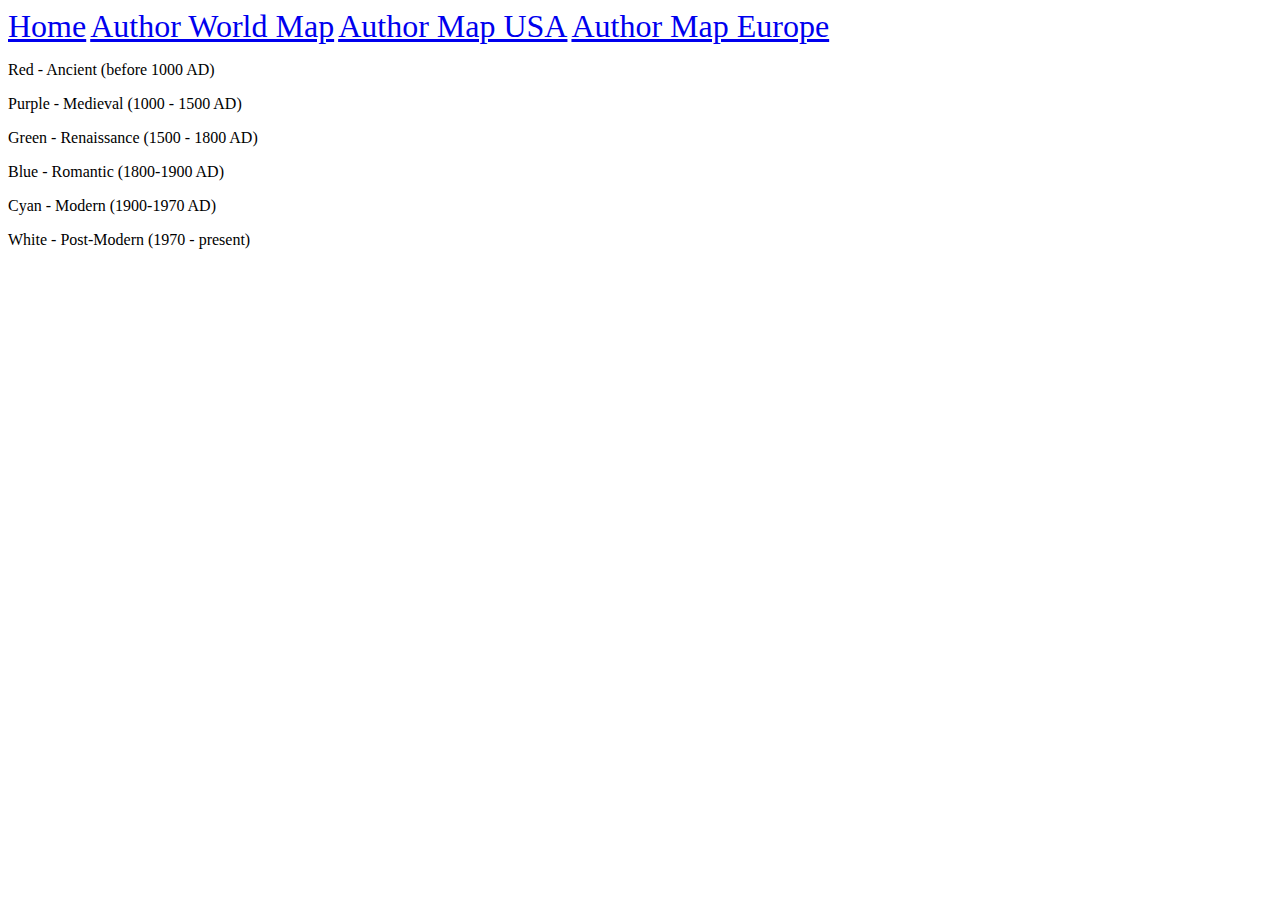
<file: cs467-final/author_map_Europe.html>
<!DOCTYPE html>
<meta charset="utf-8">
<style>
    .overlay {
        fill: none;
        pointer-events: all;
    }
</style>
<body>
<script src="http://d3js.org/d3.v3.min.js"></script>
<script src="http://d3js.org/topojson.v1.min.js"></script>
<script src="http://ajax.googleapis.com/ajax/libs/jquery/1.11.1/jquery.min.js"></script>
<!-- I recommend you host this file on your own, since this will change without warning -->
<script src="datamaps/datamaps.world.min.js"></script>
<a href = "index.html" style = "font-size: 200%;">Home</a>
<a href = "author_map.html" style = "font-size: 200%;">Author World Map</a>
<a href = "author_map_USA.html" style = "font-size: 200%;">Author Map USA</a>
<a href = "author_map_Europe.html" style = "font-size: 200%;">Author Map Europe</a>
<p>Red - Ancient (before 1000 AD)</p>
<p>Purple - Medieval (1000 - 1500 AD)</p>
<p>Green - Renaissance (1500 - 1800 AD)</p>
<p>Blue - Romantic (1800-1900 AD)</p>
<p>Cyan - Modern (1900-1970 AD)</p>
<p>White - Post-Modern (1970 - present)</p>
<div id="container1" style="position: relative; width: 800px; height: 600px;"></div>


<script>
    $(document).ready(function  make_bubbles() {
        longitude = [];
        latitude = [];
        names = [];
        size = [];
        d3.json("data/parsed_book_data.json",function(error,data){
            if (error) return console.warn(error);
            for(var i = 0; i < data.length; i++)
            {
                if(data[i]["author_lng"] && data[i]["author_lat"]) {
                    longitude[i] = data[i]["author_lng"];
                    latitude[i] = data[i]["author_lat"];
                }

                if(data[i]["my_rating"])
                {
                    if(names.indexOf(data[i]["author"]) != -1)
                    {
                        var dup_pos = names.indexOf(data[i]["author"]);
                        var size_dup = size[dup_pos];

                        var new_size = +size_dup +  +data[i]["my_rating"];
                        size[dup_pos] = new_size;
                        console.log(new_size);
                    }

                    else
                        size[i] = data[i]["my_rating"]

                    if(+size[i] > 20)
                    {
                        size[i] = +20;
                    }

                    if(+size[i] < 1 && +size[i] > 0)
                    {
                        size[i] = +1;
                    }

                    if(+size[i] >= 5)
                    {
                        size[i] = 10;
                    }
                }

                else
                {
                    size[i] = data[i]["average_rating"];
                }

                if(data[i]["author"])
                {
                    if(names.indexOf(data[i]["author"]) != -1)
                        continue;
                    else
                    {
                        names[i] = data[i]["author"];
                    }
                }
            }

            //basic map config with custom fills, mercator projection
            var map = new Datamap({
                scope: 'world',
                element: document.getElementById('container1'),
                setProjection: function(element) {
                    var projection = d3.geo.equirectangular()
                            .center([25, 50])
                            .rotate([20, 0])
                            .scale(1000)
                            .translate([element.offsetWidth / 2, element.offsetHeight / 2]);
                    var path = d3.geo.path()
                            .projection(projection);

                    return {path: path, projection: projection};
                },

                fills: {
                    defaultFill: '#f0af0a',
                    lt50: 'rgba(0,244,244,0.9)',
                    gt50: 'red',
                    gt500: '#00FFFF',
                    gt501: '#FFFFFF',
                    gt502: '#FFFFFF',
                    gt503: '#FFFFFF',
                    gt504: '#CC00CC',
                    gt505: '#FFFFFF',
                    gt506: '#FFFFFF',
                    gt507: '#FFFFFF',
                    gt508: '#FFFFFF',
                    gt509: '#FFFFFF',
                    gt5010: '#00FFFF',
                    gt5011: '#00FFFF',
                    gt5012: '#00FFFF',
                    gt5013: '#00FFFF',
                    gt5014: '#FFFFFF',
                    gt5015: '#00FFFF',
                    gt5016: '#FFFFFF',
                    gt5017: '#FFFFFF',
                    gt5018: '#FFFFFF',
                    gt5019: '#FF0000',
                    gt5020: '#00FF00',
                    gt5021: '#FFFFFF',
                    gt5022: '#FFFFFF',
                    gt5023: '#00FFFF',
                    gt5024: '#00FFFF',
                    gt5025: '#00FFFF',
                    gt5026: '#FF0000',
                    gt5027: '#FFFFFF',
                    gt5028: '#00FF00',
                    gt5029: '#FFFFFF',
                    gt5030: '#FFFFFF',
                    gt5031: '#0066FF',
                    gt5032: '#FFFFFF',
                    gt5033: '#FFFFFF',
                    gt5034: '#FFFFFF',
                    gt5035: '#FFFFFF',
                    gt5036: '#FFFFFF',
                    gt5037: '#0066FF',
                    gt5038: '#0066FF',
                    gt5039: '#FFFFFF',
                    gt5040: '#FFFFFF',
                    gt5041: '#00FFFF',
                    gt5042: '#00FFFF',
                    gt5043: '#00FFFF',
                    gt5044: '#00FFFF',
                    gt5045: '#00FFFF',
                    gt5046: '#00FFFF',
                    gt5047: '#00FFFF',
                    gt5048: '#00FFFF',
                    gt5049: '#0066FF',
                    gt5050: '#00FF00',
                    gt5051: '#00FFFF',
                    gt5052: '#00FF00',
                    gt5053: '#0066FF',
                    gt5054: '#0066FF',
                    gt5055: '#FF0000',
                    gt5056: '#00FF00',
                    gt5057: '#0066FF',
                    gt5058: '#0066FF',
                    gt5059: '#FF0000',
                    gt5060: '#0066FF',
                    gt5061: '#0066FF',
                    gt5062: '#0066FF',
                    gt5063: '#00FF00',
                    gt5064: '#00FFFF',
                    gt5065: '#0066FF',
                    gt5066: '#00FFFF',
                    gt5067: '#00FFFF',
                    gt5068: '#00FFFF',
                    gt5069: '#00FFFF',
                    gt5070: '#0066FF',
                    gt5071: '#FFFFFF',
                    gt5072: '#00FFFF',
                    gt5073: '#00FFFF',
                    gt5074: '#0066FF',
                    gt5075: '#0066FF',
                    gt5076: '#00FFFF',
                    gt5077: '#0066FF',
                    gt5078: '#0066FF',
                    gt5079: '#00FFFF',
                    gt5080: '#00FFFF',
                    gt5081: '#00FFFF',
                    gt5082: '#0066FF',
                    gt5083: '#00FFFF',
                    gt5084: '#0066FF',
                    gt5085: '#00FFFF',
                    gt5086: '#00FFFF',
                    gt5087: '#00FFFF',
                    gt5088: '#00FFFF',
                    gt5089: '#00FFFF'
                },

                data: {
                }


            })

            bubbles = new Array();
            for(var i = 0; i < longitude.length; i++)
            {
                if(longitude[i])
                {
                    if(latitude[i])
                    {
                        bubbles.push({'name' : names[i], 'latitude' : latitude[i],
                            'longitude' : longitude[i], 'radius': size[i], 'fillKey' : 'gt50' + parseInt(i)});
                    }
                }
            }

            map.bubbles(bubbles, {
                popupTemplate: function (geo, data) {
                    return "<div class='hoverinfo'>" + data.name + "</div>";
                }
            });
        })
    })
</script>
</body>
</file>
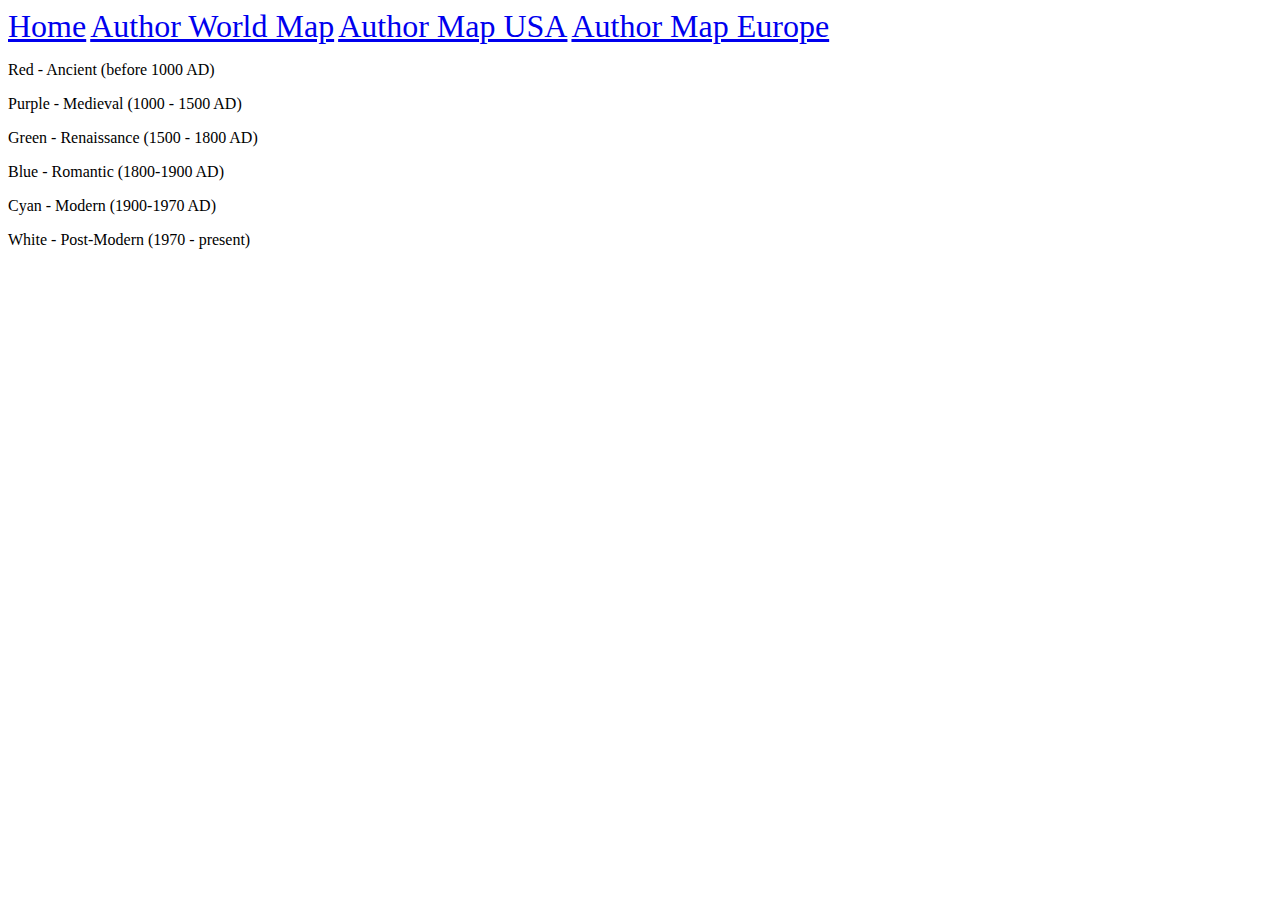
<file: cs467-final/author_map_USA.html>
<!DOCTYPE html>
<meta charset="utf-8">
<style>
    .overlay {
        fill: none;
        pointer-events: all;
    }
</style>
<body>
<script src="http://d3js.org/d3.v3.min.js"></script>
<script src="http://d3js.org/topojson.v1.min.js"></script>
<script src="http://ajax.googleapis.com/ajax/libs/jquery/1.11.1/jquery.min.js"></script>
<!-- I recommend you host this file on your own, since this will change without warning -->
<script src="datamaps/datamaps.world.min.js"></script>

<a href = "index.html" style = "font-size: 200%;">Home</a>
<a href = "author_map.html" style = "font-size: 200%;">Author World Map</a>
<a href = "author_map_USA.html" style = "font-size: 200%;">Author Map USA</a>
<a href = "author_map_Europe.html" style = "font-size: 200%;">Author Map Europe</a>
<p>Red - Ancient (before 1000 AD)</p>
<p>Purple - Medieval (1000 - 1500 AD)</p>
<p>Green - Renaissance (1500 - 1800 AD)</p>
<p>Blue - Romantic (1800-1900 AD)</p>
<p>Cyan - Modern (1900-1970 AD)</p>
<p>White - Post-Modern (1970 - present)</p>
<div id="container1" style="position: relative; width: 1000px; height: 600px;"></div>


<script>
    $(document).ready(function  make_bubbles() {
        longitude = [];
        latitude = [];
        names = [];
        size = [];
        d3.json("data/parsed_book_data.json",function(error,data){
            if (error) return console.warn(error);
            for(var i = 0; i < data.length; i++)
            {
                if(data[i]["author_lng"] && data[i]["author_lat"]) {
                    longitude[i] = data[i]["author_lng"];
                    latitude[i] = data[i]["author_lat"];
                }

                if(data[i]["my_rating"])
                {
                    if(names.indexOf(data[i]["author"]) != -1)
                    {
                        var dup_pos = names.indexOf(data[i]["author"]);
                        var size_dup = size[dup_pos];

                        var new_size = +size_dup +  +data[i]["my_rating"];
                        size[dup_pos] = new_size;
                        console.log(new_size);
                    }

                    else
                        size[i] = data[i]["my_rating"]

                    if(+size[i] > 10)
                    {
                        size[i] = +10;
                    }

                    if(+size[i] < 3 && +size[i] > 0)
                    {
                        size[i] = +4;
                    }
                }

                else
                {
                    size[i] = data[i]["average_rating"];
                }

                if(data[i]["author"])
                {
                    if(names.indexOf(data[i]["author"]) != -1)
                        continue;
                    else
                    {
                        names[i] = data[i]["author"];
                    }
                }
            }

            var map = new Datamap({
                scope: 'world',
                element: document.getElementById('container1'),
                setProjection: function(element) {
                    var projection = d3.geo.equirectangular()
                            .center([-80, 40])
                            .rotate([10, 0])
                            .scale(800)
                            .translate([element.offsetWidth / 2, element.offsetHeight / 2]);
                    var path = d3.geo.path()
                            .projection(projection);

                    return {path: path, projection: projection};
                },

                fills: {
                    defaultFill: '#f0af0a',
                    lt50: 'rgba(0,244,244,0.9)',
                    gt50: 'red',
                    gt500: '#00FFFF',
                    gt501: '#FFFFFF',
                    gt502: '#FFFFFF',
                    gt503: '#FFFFFF',
                    gt504: '#CC00CC',
                    gt505: '#FFFFFF',
                    gt506: '#FFFFFF',
                    gt507: '#FFFFFF',
                    gt508: '#FFFFFF',
                    gt509: '#FFFFFF',
                    gt5010: '#00FFFF',
                    gt5011: '#00FFFF',
                    gt5012: '#00FFFF',
                    gt5013: '#00FFFF',
                    gt5014: '#FFFFFF',
                    gt5015: '#00FFFF',
                    gt5016: '#FFFFFF',
                    gt5017: '#FFFFFF',
                    gt5018: '#FFFFFF',
                    gt5019: '#FF0000',
                    gt5020: '#00FF00',
                    gt5021: '#FFFFFF',
                    gt5022: '#FFFFFF',
                    gt5023: '#00FFFF',
                    gt5024: '#00FFFF',
                    gt5025: '#00FFFF',
                    gt5026: '#FF0000',
                    gt5027: '#FFFFFF',
                    gt5028: '#00FF00',
                    gt5029: '#FFFFFF',
                    gt5030: '#FFFFFF',
                    gt5031: '#0066FF',
                    gt5032: '#FFFFFF',
                    gt5033: '#FFFFFF',
                    gt5034: '#FFFFFF',
                    gt5035: '#FFFFFF',
                    gt5036: '#FFFFFF',
                    gt5037: '#0066FF',
                    gt5038: '#0066FF',
                    gt5039: '#FFFFFF',
                    gt5040: '#FFFFFF',
                    gt5041: '#00FFFF',
                    gt5042: '#00FFFF',
                    gt5043: '#00FFFF',
                    gt5044: '#00FFFF',
                    gt5045: '#00FFFF',
                    gt5046: '#00FFFF',
                    gt5047: '#00FFFF',
                    gt5048: '#00FFFF',
                    gt5049: '#0066FF',
                    gt5050: '#00FF00',
                    gt5051: '#00FFFF',
                    gt5052: '#00FF00',
                    gt5053: '#0066FF',
                    gt5054: '#0066FF',
                    gt5055: '#FF0000',
                    gt5056: '#00FF00',
                    gt5057: '#0066FF',
                    gt5058: '#0066FF',
                    gt5059: '#FF0000',
                    gt5060: '#0066FF',
                    gt5061: '#0066FF',
                    gt5062: '#0066FF',
                    gt5063: '#00FF00',
                    gt5064: '#00FFFF',
                    gt5065: '#0066FF',
                    gt5066: '#00FFFF',
                    gt5067: '#00FFFF',
                    gt5068: '#00FFFF',
                    gt5069: '#00FFFF',
                    gt5070: '#0066FF',
                    gt5071: '#FFFFFF',
                    gt5072: '#00FFFF',
                    gt5073: '#00FFFF',
                    gt5074: '#0066FF',
                    gt5075: '#0066FF',
                    gt5076: '#00FFFF',
                    gt5077: '#0066FF',
                    gt5078: '#0066FF',
                    gt5079: '#00FFFF',
                    gt5080: '#00FFFF',
                    gt5081: '#00FFFF',
                    gt5082: '#0066FF',
                    gt5083: '#00FFFF',
                    gt5084: '#0066FF',
                    gt5085: '#00FFFF',
                    gt5086: '#00FFFF',
                    gt5087: '#00FFFF',
                    gt5088: '#00FFFF',
                    gt5089: '#00FFFF'
                },

                data: {
                }


            })

            bubbles = new Array();
            for(var i = 0; i < longitude.length; i++)
            {
                if(longitude[i])
                {
                    if(latitude[i])
                    {
                        bubbles.push({'name' : names[i], 'latitude' : latitude[i],
                            'longitude' : longitude[i], 'radius': size[i]*2, 'fillKey' : 'gt50' + parseInt(i)});
                    }
                }
            }

            map.bubbles(bubbles, {
                popupTemplate: function (geo, data) {
                    return "<div class='hoverinfo'>" + data.name + "</div>";
                }
            });
        })
    })
</script>
</body>
</file>
